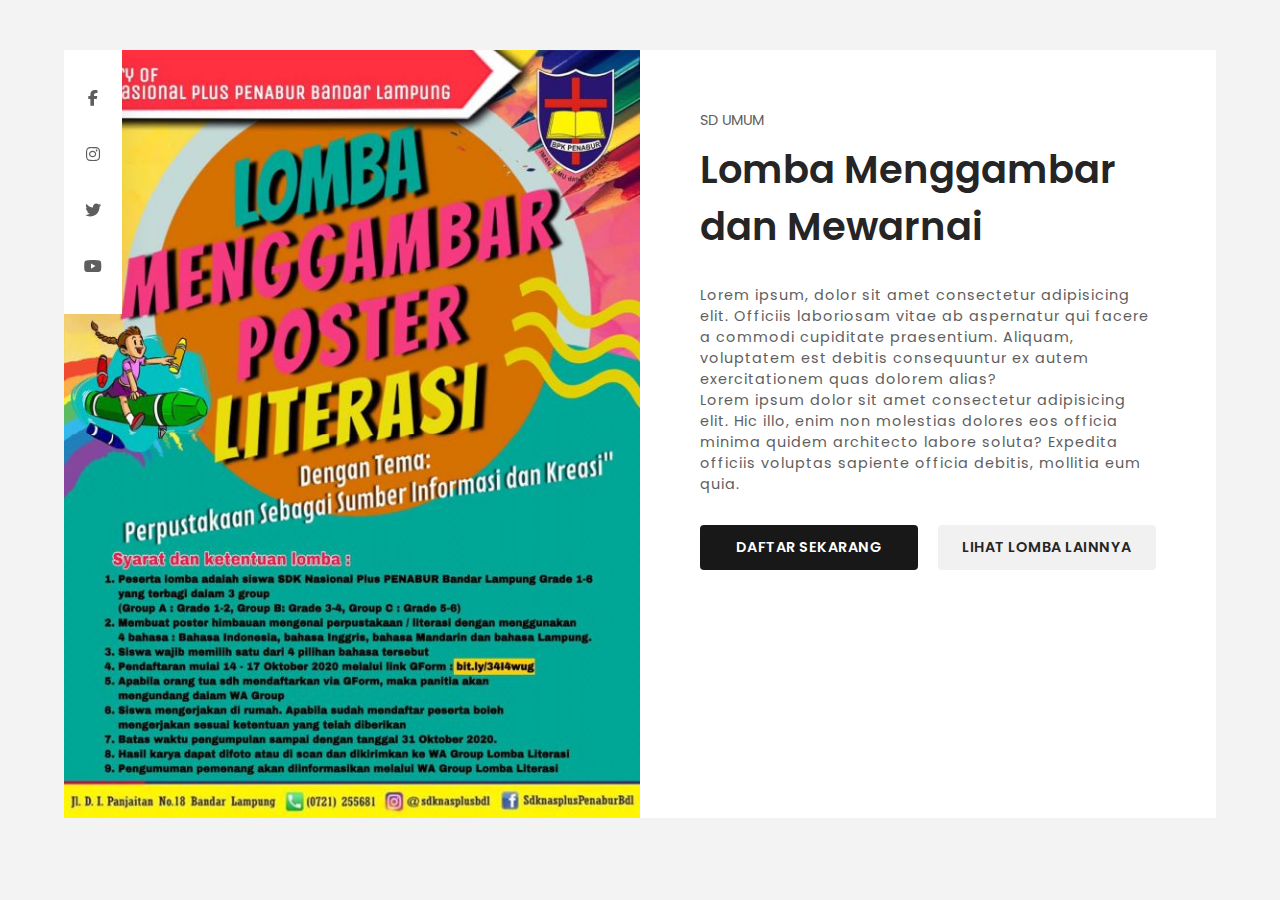
<file: assets/Pages/Detail.html>
<!--DOCTYPE html-->
<html lang="en">

<head>
    <meta charset="UTF-8">
    <meta http-equiv="X-UA-Compatible" content="IE=edge">
    <meta name="viewport" content="width=device-width, initial-scale=1.0">
    <!--==Title============================-->
    <title>Product Page HTML</title>
    <!--==CSS==============================-->
    <link rel="stylesheet" href="/assets/css/detail.css" />
    <!--==Poppins-font=====================-->
    <link rel="preconnect" href="https://fonts.googleapis.com">
    <link rel="preconnect" href="https://fonts.gstatic.com" crossorigin>
    <link
        href="https://fonts.googleapis.com/css2?family=DM+Serif+Display:ital@0;1&family=Poppins:ital,wght@0,100;0,200;0,300;0,400;0,500;0,600;0,700;0,800;0,900;1,100;1,200;1,300;1,400;1,500;1,600;1,700;1,800;1,900&display=swap"
        rel="stylesheet">
    <!--==Using-Font-Awesome-for-Icons=====-->
    <link rel="stylesheet" href="https://cdnjs.cloudflare.com/ajax/libs/font-awesome/6.2.0/css/all.min.css">

    <!-- Link Swiper's CSS -->
    <link rel="stylesheet" href="https://cdn.jsdelivr.net/npm/swiper/swiper-bundle.min.css" />


</head>

<body>

    <!--==Product-Page=================================-->
    <section id="product-page">
        <div class="product-details">
            <!--**Img*************************-->
            <div class="product-img">
                <div class="swiper-wrapper">
                    <div class="swiper-slide">
                        <img src="/assets/imgs/Detail/gambar.jpg" />
                    </div>
                </div>
                <!--social-->
                <div class="img-social-bar">
                    <a href="#"><i class="fa-brands fa-facebook-f"></i></a>
                    <a href="#"><i class="fa-brands fa-instagram"></i></a>
                    <a href="#"><i class="fa-brands fa-twitter"></i></a>
                    <a href="#"><i class="fa-brands fa-youtube"></i></a>
                </div>
            </div>
            <!--**Text************************-->
            <div class="product-text">
                <!--category-->
                <span class="product-category">SD UMUM</span>
                <h3>Lomba Menggambar dan Mewarnai</h3>
                <p>Lorem ipsum, dolor sit amet consectetur adipisicing elit. Officiis laboriosam vitae ab aspernatur qui
                    facere a commodi cupiditate praesentium. Aliquam, voluptatem est debitis consequuntur ex autem
                    exercitationem quas dolorem alias?
                    <br />
                    Lorem ipsum dolor sit amet consectetur adipisicing elit. Hic illo, enim non molestias dolores eos
                    officia minima quidem architecto labore soluta? Expedita officiis voluptas sapiente officia debitis,
                    mollitia eum quia.
                </p>
                <!--btn-->
                <div class="product-button">
                    <a href="#" class="add-bag-btn">DAFTAR SEKARANG</a>
                    <a href="/assets/Pages/Content.html" class="add-wishlist-btn">Lihat Lomba Lainnya</a>
                </div>
            </div>
        </div>
    </section>

    <!--==Jquery===========================-->
    <script src="https://code.jquery.com/jquery-3.6.1.js"
        integrity="sha256-3zlB5s2uwoUzrXK3BT7AX3FyvojsraNFxCc2vC/7pNI=" crossorigin="anonymous"></script>
</body>

</html>
</file>
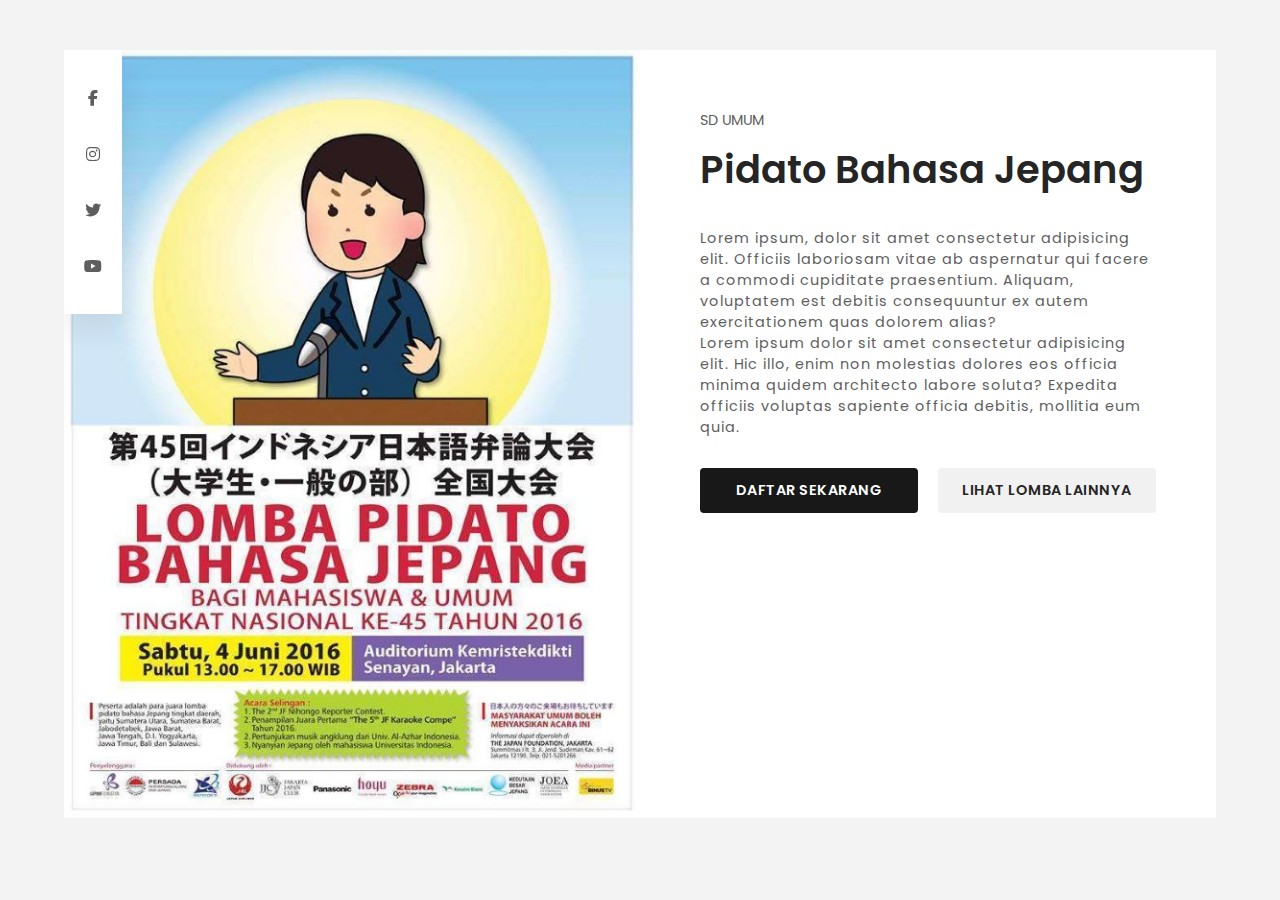
<file: assets/Pages/Detail2.html>
<!--DOCTYPE html-->
<html lang="en">

<head>
    <meta charset="UTF-8">
    <meta http-equiv="X-UA-Compatible" content="IE=edge">
    <meta name="viewport" content="width=device-width, initial-scale=1.0">
    <!--==Title============================-->
    <title>Product Page HTML</title>
    <!--==CSS==============================-->
    <link rel="stylesheet" href="/assets/css/detail.css" />
    <!--==Poppins-font=====================-->
    <link rel="preconnect" href="https://fonts.googleapis.com">
    <link rel="preconnect" href="https://fonts.gstatic.com" crossorigin>
    <link
        href="https://fonts.googleapis.com/css2?family=DM+Serif+Display:ital@0;1&family=Poppins:ital,wght@0,100;0,200;0,300;0,400;0,500;0,600;0,700;0,800;0,900;1,100;1,200;1,300;1,400;1,500;1,600;1,700;1,800;1,900&display=swap"
        rel="stylesheet">
    <!--==Using-Font-Awesome-for-Icons=====-->
    <link rel="stylesheet" href="https://cdnjs.cloudflare.com/ajax/libs/font-awesome/6.2.0/css/all.min.css">

    <!-- Link Swiper's CSS -->
    <link rel="stylesheet" href="https://cdn.jsdelivr.net/npm/swiper/swiper-bundle.min.css" />


</head>

<body>

    <!--==Product-Page=================================-->
    <section id="product-page">
        <div class="product-details">
            <!--**Img*************************-->
            <div class="product-img">
                <div class="swiper-wrapper">
                    <div class="swiper-slide">
                        <img src="/assets/imgs/Detail/pidato.jpg" />
                    </div>
                </div>
                <!--social-->
                <div class="img-social-bar">
                    <a href="#"><i class="fa-brands fa-facebook-f"></i></a>
                    <a href="#"><i class="fa-brands fa-instagram"></i></a>
                    <a href="#"><i class="fa-brands fa-twitter"></i></a>
                    <a href="#"><i class="fa-brands fa-youtube"></i></a>
                </div>
            </div>
            <!--**Text************************-->
            <div class="product-text">
                <!--category-->
                <span class="product-category">SD UMUM</span>
                <h3>Pidato Bahasa Jepang</h3>
                <p>Lorem ipsum, dolor sit amet consectetur adipisicing elit. Officiis laboriosam vitae ab aspernatur qui
                    facere a commodi cupiditate praesentium. Aliquam, voluptatem est debitis consequuntur ex autem
                    exercitationem quas dolorem alias?
                    <br />
                    Lorem ipsum dolor sit amet consectetur adipisicing elit. Hic illo, enim non molestias dolores eos
                    officia minima quidem architecto labore soluta? Expedita officiis voluptas sapiente officia debitis,
                    mollitia eum quia.
                </p>
                <!--btn-->
                <div class="product-button">
                    <a href="#" class="add-bag-btn">DAFTAR SEKARANG</a>
                    <a href="/assets/Pages/Content.html" class="add-wishlist-btn">Lihat Lomba Lainnya</a>
                </div>
            </div>
        </div>
    </section>

    <!--==Jquery===========================-->
    <script src="https://code.jquery.com/jquery-3.6.1.js"
        integrity="sha256-3zlB5s2uwoUzrXK3BT7AX3FyvojsraNFxCc2vC/7pNI=" crossorigin="anonymous"></script>
</body>

</html>
</file>
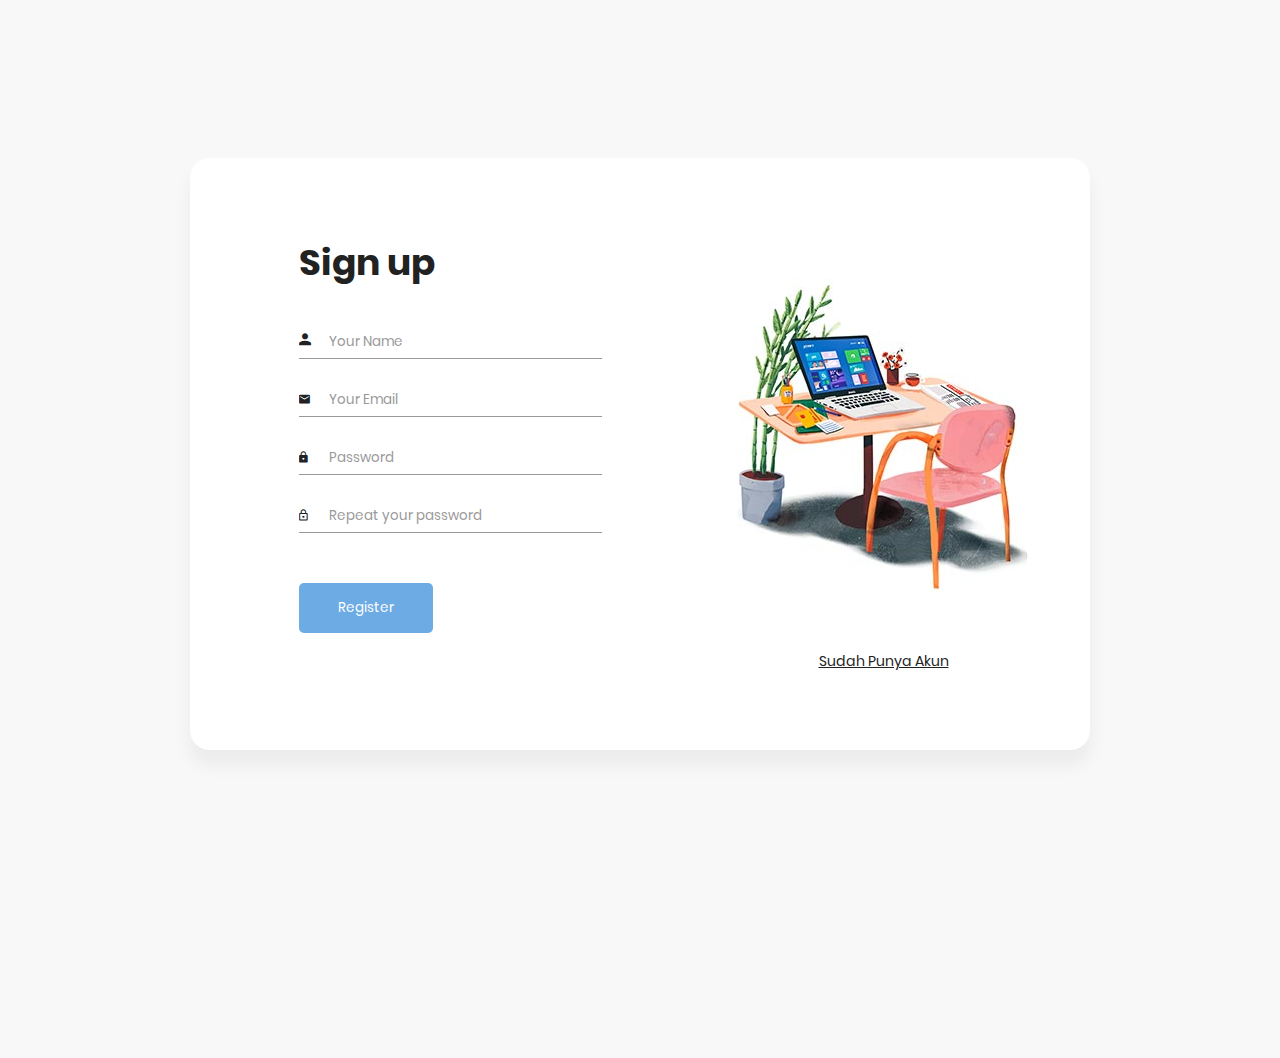
<file: assets/Pages/Regis.html>
<!DOCTYPE html>
<html lang="en">
<head>
    <meta charset="UTF-8">
    <meta name="viewport" content="width=device-width, initial-scale=1.0">
    <meta http-equiv="X-UA-Compatible" content="ie=edge">
    <!-- Font Icon -->
    <link rel="stylesheet" href="/assets/fonts/material-icon/css/material-design-iconic-font.min.css">
    <!-- Main css -->
    <link rel="stylesheet" href="/assets/css/style.css">
</head>
<body>

    <div class="main">

        <!-- Sign up form -->
        <section class="signup">
            <div class="container">
                <div class="signup-content">
                    <div class="signup-form">
                        <h2 class="form-title">Sign up</h2>
                        <form method="POST" class="register-form" id="register-form">
                            <div class="form-group">
                                <label for="name"><i class="zmdi zmdi-account material-icons-name"></i></label>
                                <input type="text" name="name" id="name" placeholder="Your Name"/>
                            </div>
                            <div class="form-group">
                                <label for="email"><i class="zmdi zmdi-email"></i></label>
                                <input type="email" name="email" id="email" placeholder="Your Email"/>
                            </div>
                            <div class="form-group">
                                <label for="pass"><i class="zmdi zmdi-lock"></i></label>
                                <input type="password" name="pass" id="pass" placeholder="Password"/>
                            </div>
                            <div class="form-group">
                                <label for="re-pass"><i class="zmdi zmdi-lock-outline"></i></label>
                                <input type="password" name="re_pass" id="re_pass" placeholder="Repeat your password"/>
                            </div>
                            <div class="form-group form-button">
                                <input type="submit" name="signup" id="signup" class="form-submit" value="Register"/>
                            </div>
                        </form>
                    </div>
                    <div class="signup-image">
                        <figure><img src="/assets/imgs/Login/signup-image.jpg" alt="sing up image"></figure>
                        <a href="/assets/Pages/login.html" class="signup-image-link">Sudah Punya Akun</a>
                    </div>
                </div>
            </div>
        </section>

    </div>

    <!-- JS -->
    <script src="/assets/vendors/jquery/jquery.min.js"></script>
    <script src="/assets/js/main.js"></script>
</body>
</html>
</file>
<file: assets/css/detail.css>
* {
    margin: 0px;
    padding: 0px;
    box-sizing: border-box;
    font-family: poppins;
}

ul {
    list-style: none;
}

a {
    text-decoration: none;
}

body {
    background-color: #f3f3f3;
}

/*==product-page===============================*/
.product-details {
    max-width: 1200px;
    width: 90%;
    display: grid;
    grid-template-columns: 1fr 1fr;
    margin: 50px auto;
}

.product-img {
    width: 100%;
    background-color: #e3e3e3;
    position: relative;
    overflow: hidden;
}

.img-social-bar {
    position: absolute;
    left: 0px;
    top: 0px;
    background-color: #ffffff;
    display: flex;
    flex-direction: column;
    justify-content: center;
    align-items: center;
    padding: 20px 10px;
    box-shadow: 2px 16px 30px rgba(0, 0, 0, 0.08);
    z-index: 101;
}

.img-social-bar a {
    color: #5e5e5e;
    margin: 20px 10px;
    transition: all ease 0.3s;
}

.img-social-bar a:hover {
    color: #181818;
}

.product-text {
    background-color: #ffffff;
    padding: 60px;
    position: relative;
}

.product-text .product-category {
    color: #5e5e5e;
    font-size: 0.9rem;
}

.product-text h3 {
    color: #252525;
    font-size: 2.4rem;
    font-weight: 600;
    margin: 10px 0px;
}


.product-text p {
    margin: 30px 0px;
    color: #5e5e5e;
    letter-spacing: 1px;
    font-size: 0.9rem;
}

.s-checkbox {
    display: none;
}

.product-button {
    display: grid;
    grid-template-columns: 1fr 1fr;
    margin: 30px 0px;
    margin-bottom: 20px;
    grid-gap: 20px;
}

.product-button a {
    width: 100%;
    height: 45px;
    display: flex;
    justify-content: center;
    align-items: center;
    text-transform: uppercase;
    font-weight: 600;
    letter-spacing: 0.5px;
    font-size: 0.9rem;
    border-radius: 4px;
}

.product-button .add-bag-btn {
    background-color: #181818;
    color: #ffffff;
}

.product-button .add-wishlist-btn {
    background-color: #f1f1f1;
    color: #252525;
}

.help-btn {
    position: absolute;
    right: 20px;
    bottom: 20px;
    color: #181818;
    font-size: 0.9rem;
    text-decoration: underline;
    text-transform: lowercase;
}

.mySwiper {
    height: 100%;
    width: 100%;
    max-width: 100%;
}

.swiper-slide img {
    width: 100%;
    height: 100%;
    object-fit: cover;
    object-position: center;
    display: flex !important;
}


.slider-btns {
    position: absolute;
    right: 0px;
    bottom: 0px;
    z-index: 101;
    display: flex;
    justify-content: center;
    align-items: center;
}

@media(max-width:1024px) {
    .product-text {
        padding: 30px;
    }
}

@media(max-width:820px) {
    .product-details {
        grid-template-columns: 1fr;
    }

    .mySwiper {
        max-height: 400px;
    }

    .product-button {
        margin-bottom: 40px;
    }
}

@media(max-width:450px) {
    .product-text h3 {
        font-size: 1.6rem;
    }

    .product-button {
        grid-template-columns: 1fr;
        grid-gap: 10px;
    }
}
</file>
<file: assets/css/style.css>
/* @extend display-flex; */
display-flex, .display-flex, .display-flex-center, .signup-content, .signin-content, .social-login, .socials {
  display: flex;
  display: -webkit-flex; }

/* @extend list-type-ulli; */
list-type-ulli, .socials {
  list-style-type: none;
  margin: 0;
  padding: 0; }

/* poppins-300 - latin */
@font-face {
  font-family: 'Poppins';
  font-style: normal;
  font-weight: 300;
  src: url("../fonts/poppins/poppins-v5-latin-300.eot");
  /* IE9 Compat Modes */
  src: local("Poppins Light"), local("Poppins-Light"), url("../fonts/poppins/poppins-v5-latin-300.eot?#iefix") format("embedded-opentype"), url("../fonts/poppins/poppins-v5-latin-300.woff2") format("woff2"), url("../fonts/poppins/poppins-v5-latin-300.woff") format("woff"), url("../fonts/poppins/poppins-v5-latin-300.ttf") format("truetype"), url("../fonts/poppins/poppins-v5-latin-300.svg#Poppins") format("svg");
  /* Legacy iOS */ }
/* poppins-300italic - latin */
@font-face {
  font-family: 'Poppins';
  font-style: italic;
  font-weight: 300;
  src: url("../fonts/poppins/poppins-v5-latin-300italic.eot");
  /* IE9 Compat Modes */
  src: local("Poppins Light Italic"), local("Poppins-LightItalic"), url("../fonts/poppins/poppins-v5-latin-300italic.eot?#iefix") format("embedded-opentype"), url("../fonts/poppins/poppins-v5-latin-300italic.woff2") format("woff2"), url("../fonts/poppins/poppins-v5-latin-300italic.woff") format("woff"), url("../fonts/poppins/poppins-v5-latin-300italic.ttf") format("truetype"), url("../fonts/poppins/poppins-v5-latin-300italic.svg#Poppins") format("svg");
  /* Legacy iOS */ }
/* poppins-regular - latin */
@font-face {
  font-family: 'Poppins';
  font-style: normal;
  font-weight: 400;
  src: url("../fonts/poppins/poppins-v5-latin-regular.eot");
  /* IE9 Compat Modes */
  src: local("Poppins Regular"), local("Poppins-Regular"), url("../fonts/poppins/poppins-v5-latin-regular.eot?#iefix") format("embedded-opentype"), url("../fonts/poppins/poppins-v5-latin-regular.woff2") format("woff2"), url("../fonts/poppins/poppins-v5-latin-regular.woff") format("woff"), url("../fonts/poppins/poppins-v5-latin-regular.ttf") format("truetype"), url("../fonts/poppins/poppins-v5-latin-regular.svg#Poppins") format("svg");
  /* Legacy iOS */ }
/* poppins-italic - latin */
@font-face {
  font-family: 'Poppins';
  font-style: italic;
  font-weight: 400;
  src: url("../fonts/poppins/poppins-v5-latin-italic.eot");
  /* IE9 Compat Modes */
  src: local("Poppins Italic"), local("Poppins-Italic"), url("../fonts/poppins/poppins-v5-latin-italic.eot?#iefix") format("embedded-opentype"), url("../fonts/poppins/poppins-v5-latin-italic.woff2") format("woff2"), url("../fonts/poppins/poppins-v5-latin-italic.woff") format("woff"), url("../fonts/poppins/poppins-v5-latin-italic.ttf") format("truetype"), url("../fonts/poppins/poppins-v5-latin-italic.svg#Poppins") format("svg");
  /* Legacy iOS */ }
/* poppins-500 - latin */
@font-face {
  font-family: 'Poppins';
  font-style: normal;
  font-weight: 500;
  src: url("../fonts/poppins/poppins-v5-latin-500.eot");
  /* IE9 Compat Modes */
  src: local("Poppins Medium"), local("Poppins-Medium"), url("../fonts/poppins/poppins-v5-latin-500.eot?#iefix") format("embedded-opentype"), url("../fonts/poppins/poppins-v5-latin-500.woff2") format("woff2"), url("../fonts/poppins/poppins-v5-latin-500.woff") format("woff"), url("../fonts/poppins/poppins-v5-latin-500.ttf") format("truetype"), url("../fonts/poppins/poppins-v5-latin-500.svg#Poppins") format("svg");
  /* Legacy iOS */ }
/* poppins-500italic - latin */
@font-face {
  font-family: 'Poppins';
  font-style: italic;
  font-weight: 500;
  src: url("../fonts/poppins/poppins-v5-latin-500italic.eot");
  /* IE9 Compat Modes */
  src: local("Poppins Medium Italic"), local("Poppins-MediumItalic"), url("../fonts/poppins/poppins-v5-latin-500italic.eot?#iefix") format("embedded-opentype"), url("../fonts/poppins/poppins-v5-latin-500italic.woff2") format("woff2"), url("../fonts/poppins/poppins-v5-latin-500italic.woff") format("woff"), url("../fonts/poppins/poppins-v5-latin-500italic.ttf") format("truetype"), url("../fonts/poppins/poppins-v5-latin-500italic.svg#Poppins") format("svg");
  /* Legacy iOS */ }
/* poppins-600 - latin */
@font-face {
  font-family: 'Poppins';
  font-style: normal;
  font-weight: 600;
  src: url("../fonts/poppins/poppins-v5-latin-600.eot");
  /* IE9 Compat Modes */
  src: local("Poppins SemiBold"), local("Poppins-SemiBold"), url("../fonts/poppins/poppins-v5-latin-600.eot?#iefix") format("embedded-opentype"), url("../fonts/poppins/poppins-v5-latin-600.woff2") format("woff2"), url("../fonts/poppins/poppins-v5-latin-600.woff") format("woff"), url("../fonts/poppins/poppins-v5-latin-600.ttf") format("truetype"), url("../fonts/poppins/poppins-v5-latin-600.svg#Poppins") format("svg");
  /* Legacy iOS */ }
/* poppins-700 - latin */
@font-face {
  font-family: 'Poppins';
  font-style: normal;
  font-weight: 700;
  src: url("../fonts/poppins/poppins-v5-latin-700.eot");
  /* IE9 Compat Modes */
  src: local("Poppins Bold"), local("Poppins-Bold"), url("../fonts/poppins/poppins-v5-latin-700.eot?#iefix") format("embedded-opentype"), url("../fonts/poppins/poppins-v5-latin-700.woff2") format("woff2"), url("../fonts/poppins/poppins-v5-latin-700.woff") format("woff"), url("../fonts/poppins/poppins-v5-latin-700.ttf") format("truetype"), url("../fonts/poppins/poppins-v5-latin-700.svg#Poppins") format("svg");
  /* Legacy iOS */ }
/* poppins-700italic - latin */
@font-face {
  font-family: 'Poppins';
  font-style: italic;
  font-weight: 700;
  src: url("../fonts/poppins/poppins-v5-latin-700italic.eot");
  /* IE9 Compat Modes */
  src: local("Poppins Bold Italic"), local("Poppins-BoldItalic"), url("../fonts/poppins/poppins-v5-latin-700italic.eot?#iefix") format("embedded-opentype"), url("../fonts/poppins/poppins-v5-latin-700italic.woff2") format("woff2"), url("../fonts/poppins/poppins-v5-latin-700italic.woff") format("woff"), url("../fonts/poppins/poppins-v5-latin-700italic.ttf") format("truetype"), url("../fonts/poppins/poppins-v5-latin-700italic.svg#Poppins") format("svg");
  /* Legacy iOS */ }
/* poppins-800 - latin */
@font-face {
  font-family: 'Poppins';
  font-style: normal;
  font-weight: 800;
  src: url("../fonts/poppins/poppins-v5-latin-800.eot");
  /* IE9 Compat Modes */
  src: local("Poppins ExtraBold"), local("Poppins-ExtraBold"), url("../fonts/poppins/poppins-v5-latin-800.eot?#iefix") format("embedded-opentype"), url("../fonts/poppins/poppins-v5-latin-800.woff2") format("woff2"), url("../fonts/poppins/poppins-v5-latin-800.woff") format("woff"), url("../fonts/poppins/poppins-v5-latin-800.ttf") format("truetype"), url("../fonts/poppins/poppins-v5-latin-800.svg#Poppins") format("svg");
  /* Legacy iOS */ }
/* poppins-800italic - latin */
@font-face {
  font-family: 'Poppins';
  font-style: italic;
  font-weight: 800;
  src: url("../fonts/poppins/poppins-v5-latin-800italic.eot");
  /* IE9 Compat Modes */
  src: local("Poppins ExtraBold Italic"), local("Poppins-ExtraBoldItalic"), url("../fonts/poppins/poppins-v5-latin-800italic.eot?#iefix") format("embedded-opentype"), url("../fonts/poppins/poppins-v5-latin-800italic.woff2") format("woff2"), url("../fonts/poppins/poppins-v5-latin-800italic.woff") format("woff"), url("../fonts/poppins/poppins-v5-latin-800italic.ttf") format("truetype"), url("../fonts/poppins/poppins-v5-latin-800italic.svg#Poppins") format("svg");
  /* Legacy iOS */ }
/* poppins-900 - latin */
@font-face {
  font-family: 'Poppins';
  font-style: normal;
  font-weight: 900;
  src: url("../fonts/poppins/poppins-v5-latin-900.eot");
  /* IE9 Compat Modes */
  src: local("Poppins Black"), local("Poppins-Black"), url("../fonts/poppins/poppins-v5-latin-900.eot?#iefix") format("embedded-opentype"), url("../fonts/poppins/poppins-v5-latin-900.woff2") format("woff2"), url("../fonts/poppins/poppins-v5-latin-900.woff") format("woff"), url("../fonts/poppins/poppins-v5-latin-900.ttf") format("truetype"), url("../fonts/poppins/poppins-v5-latin-900.svg#Poppins") format("svg");
  /* Legacy iOS */ }
a:focus, a:active {
  text-decoration: none;
  outline: none;
  transition: all 300ms ease 0s;
  -moz-transition: all 300ms ease 0s;
  -webkit-transition: all 300ms ease 0s;
  -o-transition: all 300ms ease 0s;
  -ms-transition: all 300ms ease 0s; }

input, select, textarea {
  outline: none;
  appearance: unset !important;
  -moz-appearance: unset !important;
  -webkit-appearance: unset !important;
  -o-appearance: unset !important;
  -ms-appearance: unset !important; }

input::-webkit-outer-spin-button, input::-webkit-inner-spin-button {
  appearance: none !important;
  -moz-appearance: none !important;
  -webkit-appearance: none !important;
  -o-appearance: none !important;
  -ms-appearance: none !important;
  margin: 0; }

input:focus, select:focus, textarea:focus {
  outline: none;
  box-shadow: none !important;
  -moz-box-shadow: none !important;
  -webkit-box-shadow: none !important;
  -o-box-shadow: none !important;
  -ms-box-shadow: none !important; }

input[type=checkbox] {
  appearance: checkbox !important;
  -moz-appearance: checkbox !important;
  -webkit-appearance: checkbox !important;
  -o-appearance: checkbox !important;
  -ms-appearance: checkbox !important; }

input[type=radio] {
  appearance: radio !important;
  -moz-appearance: radio !important;
  -webkit-appearance: radio !important;
  -o-appearance: radio !important;
  -ms-appearance: radio !important; }

img {
  max-width: 100%;
  height: auto; }

figure {
  margin: 0; }

p {
  margin-bottom: 0px;
  font-size: 15px;
  color: #777; }

h2 {
  line-height: 1.66;
  margin: 0;
  padding: 0;
  font-weight: bold;
  color: #222;
  font-family: Poppins;
  font-size: 36px; }

.main {
  background: #f8f8f8;
  padding: 150px 0; }

.clear {
  clear: both; }

body {
  font-size: 13px;
  line-height: 1.8;
  color: #222;
  background: #f8f8f8;
  font-weight: 400;
  font-family: Poppins; }

.container {
  width: 900px;
  background: #fff;
  margin: 0 auto;
  box-shadow: 0px 15px 16.83px 0.17px rgba(0, 0, 0, 0.05);
  -moz-box-shadow: 0px 15px 16.83px 0.17px rgba(0, 0, 0, 0.05);
  -webkit-box-shadow: 0px 15px 16.83px 0.17px rgba(0, 0, 0, 0.05);
  -o-box-shadow: 0px 15px 16.83px 0.17px rgba(0, 0, 0, 0.05);
  -ms-box-shadow: 0px 15px 16.83px 0.17px rgba(0, 0, 0, 0.05);
  border-radius: 20px;
  -moz-border-radius: 20px;
  -webkit-border-radius: 20px;
  -o-border-radius: 20px;
  -ms-border-radius: 20px; }

.display-flex {
  justify-content: space-between;
  -moz-justify-content: space-between;
  -webkit-justify-content: space-between;
  -o-justify-content: space-between;
  -ms-justify-content: space-between;
  align-items: center;
  -moz-align-items: center;
  -webkit-align-items: center;
  -o-align-items: center;
  -ms-align-items: center; }

.display-flex-center {
  justify-content: center;
  -moz-justify-content: center;
  -webkit-justify-content: center;
  -o-justify-content: center;
  -ms-justify-content: center;
  align-items: center;
  -moz-align-items: center;
  -webkit-align-items: center;
  -o-align-items: center;
  -ms-align-items: center; }

.position-center {
  position: absolute;
  top: 50%;
  left: 50%;
  transform: translate(-50%, -50%);
  -moz-transform: translate(-50%, -50%);
  -webkit-transform: translate(-50%, -50%);
  -o-transform: translate(-50%, -50%);
  -ms-transform: translate(-50%, -50%); }

.signup {
  margin-bottom: 150px; }

.signup-content {
  padding: 75px 0; }

.signup-form, .signup-image, .signin-form, .signin-image {
  width: 50%;
  overflow: hidden; }

.signup-image {
  margin: 0 55px; }

.form-title {
  margin-bottom: 33px; }

.signup-image {
  margin-top: 45px; }

figure {
  margin-bottom: 50px;
  text-align: center; }

.form-submit {
  display: inline-block;
  background: #6dabe4;
  color: #fff;
  border-bottom: none;
  width: auto;
  padding: 15px 39px;
  border-radius: 5px;
  -moz-border-radius: 5px;
  -webkit-border-radius: 5px;
  -o-border-radius: 5px;
  -ms-border-radius: 5px;
  margin-top: 25px;
  cursor: pointer; }
  .form-submit:hover {
    background: #4292dc; }

#signin {
  margin-top: 16px; }

.signup-image-link {
  font-size: 14px;
  color: #222;
  display: block;
  text-align: center; }

.term-service {
  font-size: 13px;
  color: #222; }

.signup-form {
  margin-left: 75px;
  margin-right: 75px;
  padding-left: 34px; }

.register-form {
  width: 100%; }

.form-group {
  position: relative;
  margin-bottom: 25px;
  overflow: hidden; }
  .form-group:last-child {
    margin-bottom: 0px; }

input {
  width: 100%;
  display: block;
  border: none;
  border-bottom: 1px solid #999;
  padding: 6px 30px;
  font-family: Poppins;
  box-sizing: border-box; }
  input::-webkit-input-placeholder {
    color: #999; }
  input::-moz-placeholder {
    color: #999; }
  input:-ms-input-placeholder {
    color: #999; }
  input:-moz-placeholder {
    color: #999; }
  input:focus {
    border-bottom: 1px solid #222; }
    input:focus::-webkit-input-placeholder {
      color: #222; }
    input:focus::-moz-placeholder {
      color: #222; }
    input:focus:-ms-input-placeholder {
      color: #222; }
    input:focus:-moz-placeholder {
      color: #222; }

input[type=checkbox]:not(old) {
  width: 2em;
  margin: 0;
  padding: 0;
  font-size: 1em;
  display: none; }

input[type=checkbox]:not(old) + label {
  display: inline-block;
  line-height: 1.5em;
  margin-top: 6px; }

input[type=checkbox]:not(old) + label > span {
  display: inline-block;
  width: 13px;
  height: 13px;
  margin-right: 15px;
  margin-bottom: 3px;
  border: 1px solid #999;
  border-radius: 2px;
  -moz-border-radius: 2px;
  -webkit-border-radius: 2px;
  -o-border-radius: 2px;
  -ms-border-radius: 2px;
  background: white;
  background-image: -moz-linear-gradient(white, white);
  background-image: -ms-linear-gradient(white, white);
  background-image: -o-linear-gradient(white, white);
  background-image: -webkit-linear-gradient(white, white);
  background-image: linear-gradient(white, white);
  vertical-align: bottom; }

input[type=checkbox]:not(old):checked + label > span {
  background-image: -moz-linear-gradient(white, white);
  background-image: -ms-linear-gradient(white, white);
  background-image: -o-linear-gradient(white, white);
  background-image: -webkit-linear-gradient(white, white);
  background-image: linear-gradient(white, white); }

input[type=checkbox]:not(old):checked + label > span:before {
  content: '\f26b';
  display: block;
  color: #222;
  font-size: 11px;
  line-height: 1.2;
  text-align: center;
  font-family: 'Material-Design-Iconic-Font';
  font-weight: bold; }

.agree-term {
  display: inline-block;
  width: auto; }

label {
  position: absolute;
  left: 0;
  top: 50%;
  transform: translateY(-50%);
  -moz-transform: translateY(-50%);
  -webkit-transform: translateY(-50%);
  -o-transform: translateY(-50%);
  -ms-transform: translateY(-50%);
  color: #222; }

.label-has-error {
  top: 22%; }

label.error {
  position: relative;
  background: url("../images/unchecked.gif") no-repeat;
  background-position-y: 3px;
  padding-left: 20px;
  display: block;
  margin-top: 20px; }

label.valid {
  display: block;
  position: absolute;
  right: 0;
  left: auto;
  margin-top: -6px;
  width: 20px;
  height: 20px;
  background: transparent; }
  label.valid:after {
    font-family: 'Material-Design-Iconic-Font';
    content: '\f269';
    width: 100%;
    height: 100%;
    position: absolute;
    /* right: 0; */
    font-size: 16px;
    color: green; }

.label-agree-term {
  position: relative;
  top: 0%;
  transform: translateY(0);
  -moz-transform: translateY(0);
  -webkit-transform: translateY(0);
  -o-transform: translateY(0);
  -ms-transform: translateY(0); }

.material-icons-name {
  font-size: 18px; }

.signin-content {
  padding-top: 67px;
  padding-bottom: 87px; }

.social-login {
  align-items: center;
  -moz-align-items: center;
  -webkit-align-items: center;
  -o-align-items: center;
  -ms-align-items: center;
  margin-top: 80px; }

.social-label {
  display: inline-block;
  margin-right: 15px; }

.socials li {
  padding: 5px; }
  .socials li:last-child {
    margin-right: 0px; }
  .socials li a {
    text-decoration: none; }
    .socials li a i {
      width: 30px;
      height: 30px;
      color: #fff;
      font-size: 14px;
      border-radius: 5px;
      -moz-border-radius: 5px;
      -webkit-border-radius: 5px;
      -o-border-radius: 5px;
      -ms-border-radius: 5px;
      transform: translateZ(0);
      -moz-transform: translateZ(0);
      -webkit-transform: translateZ(0);
      -o-transform: translateZ(0);
      -ms-transform: translateZ(0);
      -webkit-transition-duration: 0.3s;
      transition-duration: 0.3s;
      -webkit-transition-property: transform;
      transition-property: transform;
      -webkit-transition-timing-function: ease-out;
      transition-timing-function: ease-out; }
  .socials li:hover a i {
    -webkit-transform: scale(1.3) translateZ(0);
    transform: scale(1.3) translateZ(0); }

.zmdi-facebook {
  background: #3b5998; }

.zmdi-twitter {
  background: #1da0f2; }

.zmdi-google {
  background: #e72734; }

.signin-form {
  margin-right: 90px;
  margin-left: 80px; }

.signin-image {
  margin-left: 110px;
  margin-right: 20px;
  margin-top: 10px; }

@media screen and (max-width: 1200px) {
  .container {
    width: calc( 100% - 30px);
    max-width: 100%; } }
@media screen and (min-width: 1024px) {
  .container {
    max-width: 1200px; } }
@media screen and (max-width: 768px) {
  .signup-content, .signin-content {
    flex-direction: column;
    -moz-flex-direction: column;
    -webkit-flex-direction: column;
    -o-flex-direction: column;
    -ms-flex-direction: column;
    justify-content: center;
    -moz-justify-content: center;
    -webkit-justify-content: center;
    -o-justify-content: center;
    -ms-justify-content: center; }

  .signup-form {
    margin-left: 0px;
    margin-right: 0px;
    padding-left: 0px;
    /* box-sizing: border-box; */
    padding: 0 30px; }

  .signin-image {
    margin-left: 0px;
    margin-right: 0px;
    margin-top: 50px;
    order: 2;
    -moz-order: 2;
    -webkit-order: 2;
    -o-order: 2;
    -ms-order: 2; }

  .signup-form, .signup-image, .signin-form, .signin-image {
    width: auto; }

  .social-login {
    justify-content: center;
    -moz-justify-content: center;
    -webkit-justify-content: center;
    -o-justify-content: center;
    -ms-justify-content: center; }

  .form-button {
    text-align: center; }

  .signin-form {
    order: 1;
    -moz-order: 1;
    -webkit-order: 1;
    -o-order: 1;
    -ms-order: 1;
    margin-right: 0px;
    margin-left: 0px;
    padding: 0 30px; }

  .form-title {
    text-align: center; } }
@media screen and (max-width: 400px) {
  .social-login {
    flex-direction: column;
    -moz-flex-direction: column;
    -webkit-flex-direction: column;
    -o-flex-direction: column;
    -ms-flex-direction: column; }

  .social-label {
    margin-right: 0px;
    margin-bottom: 10px; } }

/*# sourceMappingURL=style.css.map */
</file>
<file: assets/fonts/material-icon/css/material-design-iconic-font.min.css>
@font-face{font-family:Material-Design-Iconic-Font;src:url(../fonts/Material-Design-Iconic-Font.woff2?v=2.2.0) format('woff2'),url(../fonts/Material-Design-Iconic-Font.woff?v=2.2.0) format('woff'),url(../fonts/Material-Design-Iconic-Font.ttf?v=2.2.0) format('truetype')}.zmdi{display:inline-block;font:normal normal normal 14px/1 'Material-Design-Iconic-Font';font-size:inherit;text-rendering:auto;-webkit-font-smoothing:antialiased;-moz-osx-font-smoothing:grayscale}.zmdi-hc-lg{font-size:1.33333333em;line-height:.75em;vertical-align:-15%}.zmdi-hc-2x{font-size:2em}.zmdi-hc-3x{font-size:3em}.zmdi-hc-4x{font-size:4em}.zmdi-hc-5x{font-size:5em}.zmdi-hc-fw{width:1.28571429em;text-align:center}.zmdi-hc-ul{padding-left:0;margin-left:2.14285714em;list-style-type:none}.zmdi-hc-ul>li{position:relative}.zmdi-hc-li{position:absolute;left:-2.14285714em;width:2.14285714em;top:.14285714em;text-align:center}.zmdi-hc-li.zmdi-hc-lg{left:-1.85714286em}.zmdi-hc-border{padding:.1em .25em;border:solid .1em #9e9e9e;border-radius:2px}.zmdi-hc-border-circle{padding:.1em .25em;border:solid .1em #9e9e9e;border-radius:50%}.zmdi.pull-left{float:left;margin-right:.15em}.zmdi.pull-right{float:right;margin-left:.15em}.zmdi-hc-spin{-webkit-animation:zmdi-spin 1.5s infinite linear;animation:zmdi-spin 1.5s infinite linear}.zmdi-hc-spin-reverse{-webkit-animation:zmdi-spin-reverse 1.5s infinite linear;animation:zmdi-spin-reverse 1.5s infinite linear}@-webkit-keyframes zmdi-spin{0%{-webkit-transform:rotate(0deg);transform:rotate(0deg)}100%{-webkit-transform:rotate(359deg);transform:rotate(359deg)}}@keyframes zmdi-spin{0%{-webkit-transform:rotate(0deg);transform:rotate(0deg)}100%{-webkit-transform:rotate(359deg);transform:rotate(359deg)}}@-webkit-keyframes zmdi-spin-reverse{0%{-webkit-transform:rotate(0deg);transform:rotate(0deg)}100%{-webkit-transform:rotate(-359deg);transform:rotate(-359deg)}}@keyframes zmdi-spin-reverse{0%{-webkit-transform:rotate(0deg);transform:rotate(0deg)}100%{-webkit-transform:rotate(-359deg);transform:rotate(-359deg)}}.zmdi-hc-rotate-90{-webkit-transform:rotate(90deg);-ms-transform:rotate(90deg);transform:rotate(90deg)}.zmdi-hc-rotate-180{-webkit-transform:rotate(180deg);-ms-transform:rotate(180deg);transform:rotate(180deg)}.zmdi-hc-rotate-270{-webkit-transform:rotate(270deg);-ms-transform:rotate(270deg);transform:rotate(270deg)}.zmdi-hc-flip-horizontal{-webkit-transform:scale(-1,1);-ms-transform:scale(-1,1);transform:scale(-1,1)}.zmdi-hc-flip-vertical{-webkit-transform:scale(1,-1);-ms-transform:scale(1,-1);transform:scale(1,-1)}.zmdi-hc-stack{position:relative;display:inline-block;width:2em;height:2em;line-height:2em;vertical-align:middle}.zmdi-hc-stack-1x,.zmdi-hc-stack-2x{position:absolute;left:0;width:100%;text-align:center}.zmdi-hc-stack-1x{line-height:inherit}.zmdi-hc-stack-2x{font-size:2em}.zmdi-hc-inverse{color:#fff}.zmdi-3d-rotation:before{content:'\f101'}.zmdi-airplane-off:before{content:'\f102'}.zmdi-airplane:before{content:'\f103'}.zmdi-album:before{content:'\f104'}.zmdi-archive:before{content:'\f105'}.zmdi-assignment-account:before{content:'\f106'}.zmdi-assignment-alert:before{content:'\f107'}.zmdi-assignment-check:before{content:'\f108'}.zmdi-assignment-o:before{content:'\f109'}.zmdi-assignment-return:before{content:'\f10a'}.zmdi-assignment-returned:before{content:'\f10b'}.zmdi-assignment:before{content:'\f10c'}.zmdi-attachment-alt:before{content:'\f10d'}.zmdi-attachment:before{content:'\f10e'}.zmdi-audio:before{content:'\f10f'}.zmdi-badge-check:before{content:'\f110'}.zmdi-balance-wallet:before{content:'\f111'}.zmdi-balance:before{content:'\f112'}.zmdi-battery-alert:before{content:'\f113'}.zmdi-battery-flash:before{content:'\f114'}.zmdi-battery-unknown:before{content:'\f115'}.zmdi-battery:before{content:'\f116'}.zmdi-bike:before{content:'\f117'}.zmdi-block-alt:before{content:'\f118'}.zmdi-block:before{content:'\f119'}.zmdi-boat:before{content:'\f11a'}.zmdi-book-image:before{content:'\f11b'}.zmdi-book:before{content:'\f11c'}.zmdi-bookmark-outline:before{content:'\f11d'}.zmdi-bookmark:before{content:'\f11e'}.zmdi-brush:before{content:'\f11f'}.zmdi-bug:before{content:'\f120'}.zmdi-bus:before{content:'\f121'}.zmdi-cake:before{content:'\f122'}.zmdi-car-taxi:before{content:'\f123'}.zmdi-car-wash:before{content:'\f124'}.zmdi-car:before{content:'\f125'}.zmdi-card-giftcard:before{content:'\f126'}.zmdi-card-membership:before{content:'\f127'}.zmdi-card-travel:before{content:'\f128'}.zmdi-card:before{content:'\f129'}.zmdi-case-check:before{content:'\f12a'}.zmdi-case-download:before{content:'\f12b'}.zmdi-case-play:before{content:'\f12c'}.zmdi-case:before{content:'\f12d'}.zmdi-cast-connected:before{content:'\f12e'}.zmdi-cast:before{content:'\f12f'}.zmdi-chart-donut:before{content:'\f130'}.zmdi-chart:before{content:'\f131'}.zmdi-city-alt:before{content:'\f132'}.zmdi-city:before{content:'\f133'}.zmdi-close-circle-o:before{content:'\f134'}.zmdi-close-circle:before{content:'\f135'}.zmdi-close:before{content:'\f136'}.zmdi-cocktail:before{content:'\f137'}.zmdi-code-setting:before{content:'\f138'}.zmdi-code-smartphone:before{content:'\f139'}.zmdi-code:before{content:'\f13a'}.zmdi-coffee:before{content:'\f13b'}.zmdi-collection-bookmark:before{content:'\f13c'}.zmdi-collection-case-play:before{content:'\f13d'}.zmdi-collection-folder-image:before{content:'\f13e'}.zmdi-collection-image-o:before{content:'\f13f'}.zmdi-collection-image:before{content:'\f140'}.zmdi-collection-item-1:before{content:'\f141'}.zmdi-collection-item-2:before{content:'\f142'}.zmdi-collection-item-3:before{content:'\f143'}.zmdi-collection-item-4:before{content:'\f144'}.zmdi-collection-item-5:before{content:'\f145'}.zmdi-collection-item-6:before{content:'\f146'}.zmdi-collection-item-7:before{content:'\f147'}.zmdi-collection-item-8:before{content:'\f148'}.zmdi-collection-item-9-plus:before{content:'\f149'}.zmdi-collection-item-9:before{content:'\f14a'}.zmdi-collection-item:before{content:'\f14b'}.zmdi-collection-music:before{content:'\f14c'}.zmdi-collection-pdf:before{content:'\f14d'}.zmdi-collection-plus:before{content:'\f14e'}.zmdi-collection-speaker:before{content:'\f14f'}.zmdi-collection-text:before{content:'\f150'}.zmdi-collection-video:before{content:'\f151'}.zmdi-compass:before{content:'\f152'}.zmdi-cutlery:before{content:'\f153'}.zmdi-delete:before{content:'\f154'}.zmdi-dialpad:before{content:'\f155'}.zmdi-dns:before{content:'\f156'}.zmdi-drink:before{content:'\f157'}.zmdi-edit:before{content:'\f158'}.zmdi-email-open:before{content:'\f159'}.zmdi-email:before{content:'\f15a'}.zmdi-eye-off:before{content:'\f15b'}.zmdi-eye:before{content:'\f15c'}.zmdi-eyedropper:before{content:'\f15d'}.zmdi-favorite-outline:before{content:'\f15e'}.zmdi-favorite:before{content:'\f15f'}.zmdi-filter-list:before{content:'\f160'}.zmdi-fire:before{content:'\f161'}.zmdi-flag:before{content:'\f162'}.zmdi-flare:before{content:'\f163'}.zmdi-flash-auto:before{content:'\f164'}.zmdi-flash-off:before{content:'\f165'}.zmdi-flash:before{content:'\f166'}.zmdi-flip:before{content:'\f167'}.zmdi-flower-alt:before{content:'\f168'}.zmdi-flower:before{content:'\f169'}.zmdi-font:before{content:'\f16a'}.zmdi-fullscreen-alt:before{content:'\f16b'}.zmdi-fullscreen-exit:before{content:'\f16c'}.zmdi-fullscreen:before{content:'\f16d'}.zmdi-functions:before{content:'\f16e'}.zmdi-gas-station:before{content:'\f16f'}.zmdi-gesture:before{content:'\f170'}.zmdi-globe-alt:before{content:'\f171'}.zmdi-globe-lock:before{content:'\f172'}.zmdi-globe:before{content:'\f173'}.zmdi-graduation-cap:before{content:'\f174'}.zmdi-home:before{content:'\f175'}.zmdi-hospital-alt:before{content:'\f176'}.zmdi-hospital:before{content:'\f177'}.zmdi-hotel:before{content:'\f178'}.zmdi-hourglass-alt:before{content:'\f179'}.zmdi-hourglass-outline:before{content:'\f17a'}.zmdi-hourglass:before{content:'\f17b'}.zmdi-http:before{content:'\f17c'}.zmdi-image-alt:before{content:'\f17d'}.zmdi-image-o:before{content:'\f17e'}.zmdi-image:before{content:'\f17f'}.zmdi-inbox:before{content:'\f180'}.zmdi-invert-colors-off:before{content:'\f181'}.zmdi-invert-colors:before{content:'\f182'}.zmdi-key:before{content:'\f183'}.zmdi-label-alt-outline:before{content:'\f184'}.zmdi-label-alt:before{content:'\f185'}.zmdi-label-heart:before{content:'\f186'}.zmdi-label:before{content:'\f187'}.zmdi-labels:before{content:'\f188'}.zmdi-lamp:before{content:'\f189'}.zmdi-landscape:before{content:'\f18a'}.zmdi-layers-off:before{content:'\f18b'}.zmdi-layers:before{content:'\f18c'}.zmdi-library:before{content:'\f18d'}.zmdi-link:before{content:'\f18e'}.zmdi-lock-open:before{content:'\f18f'}.zmdi-lock-outline:before{content:'\f190'}.zmdi-lock:before{content:'\f191'}.zmdi-mail-reply-all:before{content:'\f192'}.zmdi-mail-reply:before{content:'\f193'}.zmdi-mail-send:before{content:'\f194'}.zmdi-mall:before{content:'\f195'}.zmdi-map:before{content:'\f196'}.zmdi-menu:before{content:'\f197'}.zmdi-money-box:before{content:'\f198'}.zmdi-money-off:before{content:'\f199'}.zmdi-money:before{content:'\f19a'}.zmdi-more-vert:before{content:'\f19b'}.zmdi-more:before{content:'\f19c'}.zmdi-movie-alt:before{content:'\f19d'}.zmdi-movie:before{content:'\f19e'}.zmdi-nature-people:before{content:'\f19f'}.zmdi-nature:before{content:'\f1a0'}.zmdi-navigation:before{content:'\f1a1'}.zmdi-open-in-browser:before{content:'\f1a2'}.zmdi-open-in-new:before{content:'\f1a3'}.zmdi-palette:before{content:'\f1a4'}.zmdi-parking:before{content:'\f1a5'}.zmdi-pin-account:before{content:'\f1a6'}.zmdi-pin-assistant:before{content:'\f1a7'}.zmdi-pin-drop:before{content:'\f1a8'}.zmdi-pin-help:before{content:'\f1a9'}.zmdi-pin-off:before{content:'\f1aa'}.zmdi-pin:before{content:'\f1ab'}.zmdi-pizza:before{content:'\f1ac'}.zmdi-plaster:before{content:'\f1ad'}.zmdi-power-setting:before{content:'\f1ae'}.zmdi-power:before{content:'\f1af'}.zmdi-print:before{content:'\f1b0'}.zmdi-puzzle-piece:before{content:'\f1b1'}.zmdi-quote:before{content:'\f1b2'}.zmdi-railway:before{content:'\f1b3'}.zmdi-receipt:before{content:'\f1b4'}.zmdi-refresh-alt:before{content:'\f1b5'}.zmdi-refresh-sync-alert:before{content:'\f1b6'}.zmdi-refresh-sync-off:before{content:'\f1b7'}.zmdi-refresh-sync:before{content:'\f1b8'}.zmdi-refresh:before{content:'\f1b9'}.zmdi-roller:before{content:'\f1ba'}.zmdi-ruler:before{content:'\f1bb'}.zmdi-scissors:before{content:'\f1bc'}.zmdi-screen-rotation-lock:before{content:'\f1bd'}.zmdi-screen-rotation:before{content:'\f1be'}.zmdi-search-for:before{content:'\f1bf'}.zmdi-search-in-file:before{content:'\f1c0'}.zmdi-search-in-page:before{content:'\f1c1'}.zmdi-search-replace:before{content:'\f1c2'}.zmdi-search:before{content:'\f1c3'}.zmdi-seat:before{content:'\f1c4'}.zmdi-settings-square:before{content:'\f1c5'}.zmdi-settings:before{content:'\f1c6'}.zmdi-shield-check:before{content:'\f1c7'}.zmdi-shield-security:before{content:'\f1c8'}.zmdi-shopping-basket:before{content:'\f1c9'}.zmdi-shopping-cart-plus:before{content:'\f1ca'}.zmdi-shopping-cart:before{content:'\f1cb'}.zmdi-sign-in:before{content:'\f1cc'}.zmdi-sort-amount-asc:before{content:'\f1cd'}.zmdi-sort-amount-desc:before{content:'\f1ce'}.zmdi-sort-asc:before{content:'\f1cf'}.zmdi-sort-desc:before{content:'\f1d0'}.zmdi-spellcheck:before{content:'\f1d1'}.zmdi-storage:before{content:'\f1d2'}.zmdi-store-24:before{content:'\f1d3'}.zmdi-store:before{content:'\f1d4'}.zmdi-subway:before{content:'\f1d5'}.zmdi-sun:before{content:'\f1d6'}.zmdi-tab-unselected:before{content:'\f1d7'}.zmdi-tab:before{content:'\f1d8'}.zmdi-tag-close:before{content:'\f1d9'}.zmdi-tag-more:before{content:'\f1da'}.zmdi-tag:before{content:'\f1db'}.zmdi-thumb-down:before{content:'\f1dc'}.zmdi-thumb-up-down:before{content:'\f1dd'}.zmdi-thumb-up:before{content:'\f1de'}.zmdi-ticket-star:before{content:'\f1df'}.zmdi-toll:before{content:'\f1e0'}.zmdi-toys:before{content:'\f1e1'}.zmdi-traffic:before{content:'\f1e2'}.zmdi-translate:before{content:'\f1e3'}.zmdi-triangle-down:before{content:'\f1e4'}.zmdi-triangle-up:before{content:'\f1e5'}.zmdi-truck:before{content:'\f1e6'}.zmdi-turning-sign:before{content:'\f1e7'}.zmdi-wallpaper:before{content:'\f1e8'}.zmdi-washing-machine:before{content:'\f1e9'}.zmdi-window-maximize:before{content:'\f1ea'}.zmdi-window-minimize:before{content:'\f1eb'}.zmdi-window-restore:before{content:'\f1ec'}.zmdi-wrench:before{content:'\f1ed'}.zmdi-zoom-in:before{content:'\f1ee'}.zmdi-zoom-out:before{content:'\f1ef'}.zmdi-alert-circle-o:before{content:'\f1f0'}.zmdi-alert-circle:before{content:'\f1f1'}.zmdi-alert-octagon:before{content:'\f1f2'}.zmdi-alert-polygon:before{content:'\f1f3'}.zmdi-alert-triangle:before{content:'\f1f4'}.zmdi-help-outline:before{content:'\f1f5'}.zmdi-help:before{content:'\f1f6'}.zmdi-info-outline:before{content:'\f1f7'}.zmdi-info:before{content:'\f1f8'}.zmdi-notifications-active:before{content:'\f1f9'}.zmdi-notifications-add:before{content:'\f1fa'}.zmdi-notifications-none:before{content:'\f1fb'}.zmdi-notifications-off:before{content:'\f1fc'}.zmdi-notifications-paused:before{content:'\f1fd'}.zmdi-notifications:before{content:'\f1fe'}.zmdi-account-add:before{content:'\f1ff'}.zmdi-account-box-mail:before{content:'\f200'}.zmdi-account-box-o:before{content:'\f201'}.zmdi-account-box-phone:before{content:'\f202'}.zmdi-account-box:before{content:'\f203'}.zmdi-account-calendar:before{content:'\f204'}.zmdi-account-circle:before{content:'\f205'}.zmdi-account-o:before{content:'\f206'}.zmdi-account:before{content:'\f207'}.zmdi-accounts-add:before{content:'\f208'}.zmdi-accounts-alt:before{content:'\f209'}.zmdi-accounts-list-alt:before{content:'\f20a'}.zmdi-accounts-list:before{content:'\f20b'}.zmdi-accounts-outline:before{content:'\f20c'}.zmdi-accounts:before{content:'\f20d'}.zmdi-face:before{content:'\f20e'}.zmdi-female:before{content:'\f20f'}.zmdi-male-alt:before{content:'\f210'}.zmdi-male-female:before{content:'\f211'}.zmdi-male:before{content:'\f212'}.zmdi-mood-bad:before{content:'\f213'}.zmdi-mood:before{content:'\f214'}.zmdi-run:before{content:'\f215'}.zmdi-walk:before{content:'\f216'}.zmdi-cloud-box:before{content:'\f217'}.zmdi-cloud-circle:before{content:'\f218'}.zmdi-cloud-done:before{content:'\f219'}.zmdi-cloud-download:before{content:'\f21a'}.zmdi-cloud-off:before{content:'\f21b'}.zmdi-cloud-outline-alt:before{content:'\f21c'}.zmdi-cloud-outline:before{content:'\f21d'}.zmdi-cloud-upload:before{content:'\f21e'}.zmdi-cloud:before{content:'\f21f'}.zmdi-download:before{content:'\f220'}.zmdi-file-plus:before{content:'\f221'}.zmdi-file-text:before{content:'\f222'}.zmdi-file:before{content:'\f223'}.zmdi-folder-outline:before{content:'\f224'}.zmdi-folder-person:before{content:'\f225'}.zmdi-folder-star-alt:before{content:'\f226'}.zmdi-folder-star:before{content:'\f227'}.zmdi-folder:before{content:'\f228'}.zmdi-gif:before{content:'\f229'}.zmdi-upload:before{content:'\f22a'}.zmdi-border-all:before{content:'\f22b'}.zmdi-border-bottom:before{content:'\f22c'}.zmdi-border-clear:before{content:'\f22d'}.zmdi-border-color:before{content:'\f22e'}.zmdi-border-horizontal:before{content:'\f22f'}.zmdi-border-inner:before{content:'\f230'}.zmdi-border-left:before{content:'\f231'}.zmdi-border-outer:before{content:'\f232'}.zmdi-border-right:before{content:'\f233'}.zmdi-border-style:before{content:'\f234'}.zmdi-border-top:before{content:'\f235'}.zmdi-border-vertical:before{content:'\f236'}.zmdi-copy:before{content:'\f237'}.zmdi-crop:before{content:'\f238'}.zmdi-format-align-center:before{content:'\f239'}.zmdi-format-align-justify:before{content:'\f23a'}.zmdi-format-align-left:before{content:'\f23b'}.zmdi-format-align-right:before{content:'\f23c'}.zmdi-format-bold:before{content:'\f23d'}.zmdi-format-clear-all:before{content:'\f23e'}.zmdi-format-clear:before{content:'\f23f'}.zmdi-format-color-fill:before{content:'\f240'}.zmdi-format-color-reset:before{content:'\f241'}.zmdi-format-color-text:before{content:'\f242'}.zmdi-format-indent-decrease:before{content:'\f243'}.zmdi-format-indent-increase:before{content:'\f244'}.zmdi-format-italic:before{content:'\f245'}.zmdi-format-line-spacing:before{content:'\f246'}.zmdi-format-list-bulleted:before{content:'\f247'}.zmdi-format-list-numbered:before{content:'\f248'}.zmdi-format-ltr:before{content:'\f249'}.zmdi-format-rtl:before{content:'\f24a'}.zmdi-format-size:before{content:'\f24b'}.zmdi-format-strikethrough-s:before{content:'\f24c'}.zmdi-format-strikethrough:before{content:'\f24d'}.zmdi-format-subject:before{content:'\f24e'}.zmdi-format-underlined:before{content:'\f24f'}.zmdi-format-valign-bottom:before{content:'\f250'}.zmdi-format-valign-center:before{content:'\f251'}.zmdi-format-valign-top:before{content:'\f252'}.zmdi-redo:before{content:'\f253'}.zmdi-select-all:before{content:'\f254'}.zmdi-space-bar:before{content:'\f255'}.zmdi-text-format:before{content:'\f256'}.zmdi-transform:before{content:'\f257'}.zmdi-undo:before{content:'\f258'}.zmdi-wrap-text:before{content:'\f259'}.zmdi-comment-alert:before{content:'\f25a'}.zmdi-comment-alt-text:before{content:'\f25b'}.zmdi-comment-alt:before{content:'\f25c'}.zmdi-comment-edit:before{content:'\f25d'}.zmdi-comment-image:before{content:'\f25e'}.zmdi-comment-list:before{content:'\f25f'}.zmdi-comment-more:before{content:'\f260'}.zmdi-comment-outline:before{content:'\f261'}.zmdi-comment-text-alt:before{content:'\f262'}.zmdi-comment-text:before{content:'\f263'}.zmdi-comment-video:before{content:'\f264'}.zmdi-comment:before{content:'\f265'}.zmdi-comments:before{content:'\f266'}.zmdi-check-all:before{content:'\f267'}.zmdi-check-circle-u:before{content:'\f268'}.zmdi-check-circle:before{content:'\f269'}.zmdi-check-square:before{content:'\f26a'}.zmdi-check:before{content:'\f26b'}.zmdi-circle-o:before{content:'\f26c'}.zmdi-circle:before{content:'\f26d'}.zmdi-dot-circle-alt:before{content:'\f26e'}.zmdi-dot-circle:before{content:'\f26f'}.zmdi-minus-circle-outline:before{content:'\f270'}.zmdi-minus-circle:before{content:'\f271'}.zmdi-minus-square:before{content:'\f272'}.zmdi-minus:before{content:'\f273'}.zmdi-plus-circle-o-duplicate:before{content:'\f274'}.zmdi-plus-circle-o:before{content:'\f275'}.zmdi-plus-circle:before{content:'\f276'}.zmdi-plus-square:before{content:'\f277'}.zmdi-plus:before{content:'\f278'}.zmdi-square-o:before{content:'\f279'}.zmdi-star-circle:before{content:'\f27a'}.zmdi-star-half:before{content:'\f27b'}.zmdi-star-outline:before{content:'\f27c'}.zmdi-star:before{content:'\f27d'}.zmdi-bluetooth-connected:before{content:'\f27e'}.zmdi-bluetooth-off:before{content:'\f27f'}.zmdi-bluetooth-search:before{content:'\f280'}.zmdi-bluetooth-setting:before{content:'\f281'}.zmdi-bluetooth:before{content:'\f282'}.zmdi-camera-add:before{content:'\f283'}.zmdi-camera-alt:before{content:'\f284'}.zmdi-camera-bw:before{content:'\f285'}.zmdi-camera-front:before{content:'\f286'}.zmdi-camera-mic:before{content:'\f287'}.zmdi-camera-party-mode:before{content:'\f288'}.zmdi-camera-rear:before{content:'\f289'}.zmdi-camera-roll:before{content:'\f28a'}.zmdi-camera-switch:before{content:'\f28b'}.zmdi-camera:before{content:'\f28c'}.zmdi-card-alert:before{content:'\f28d'}.zmdi-card-off:before{content:'\f28e'}.zmdi-card-sd:before{content:'\f28f'}.zmdi-card-sim:before{content:'\f290'}.zmdi-desktop-mac:before{content:'\f291'}.zmdi-desktop-windows:before{content:'\f292'}.zmdi-device-hub:before{content:'\f293'}.zmdi-devices-off:before{content:'\f294'}.zmdi-devices:before{content:'\f295'}.zmdi-dock:before{content:'\f296'}.zmdi-floppy:before{content:'\f297'}.zmdi-gamepad:before{content:'\f298'}.zmdi-gps-dot:before{content:'\f299'}.zmdi-gps-off:before{content:'\f29a'}.zmdi-gps:before{content:'\f29b'}.zmdi-headset-mic:before{content:'\f29c'}.zmdi-headset:before{content:'\f29d'}.zmdi-input-antenna:before{content:'\f29e'}.zmdi-input-composite:before{content:'\f29f'}.zmdi-input-hdmi:before{content:'\f2a0'}.zmdi-input-power:before{content:'\f2a1'}.zmdi-input-svideo:before{content:'\f2a2'}.zmdi-keyboard-hide:before{content:'\f2a3'}.zmdi-keyboard:before{content:'\f2a4'}.zmdi-laptop-chromebook:before{content:'\f2a5'}.zmdi-laptop-mac:before{content:'\f2a6'}.zmdi-laptop:before{content:'\f2a7'}.zmdi-mic-off:before{content:'\f2a8'}.zmdi-mic-outline:before{content:'\f2a9'}.zmdi-mic-setting:before{content:'\f2aa'}.zmdi-mic:before{content:'\f2ab'}.zmdi-mouse:before{content:'\f2ac'}.zmdi-network-alert:before{content:'\f2ad'}.zmdi-network-locked:before{content:'\f2ae'}.zmdi-network-off:before{content:'\f2af'}.zmdi-network-outline:before{content:'\f2b0'}.zmdi-network-setting:before{content:'\f2b1'}.zmdi-network:before{content:'\f2b2'}.zmdi-phone-bluetooth:before{content:'\f2b3'}.zmdi-phone-end:before{content:'\f2b4'}.zmdi-phone-forwarded:before{content:'\f2b5'}.zmdi-phone-in-talk:before{content:'\f2b6'}.zmdi-phone-locked:before{content:'\f2b7'}.zmdi-phone-missed:before{content:'\f2b8'}.zmdi-phone-msg:before{content:'\f2b9'}.zmdi-phone-paused:before{content:'\f2ba'}.zmdi-phone-ring:before{content:'\f2bb'}.zmdi-phone-setting:before{content:'\f2bc'}.zmdi-phone-sip:before{content:'\f2bd'}.zmdi-phone:before{content:'\f2be'}.zmdi-portable-wifi-changes:before{content:'\f2bf'}.zmdi-portable-wifi-off:before{content:'\f2c0'}.zmdi-portable-wifi:before{content:'\f2c1'}.zmdi-radio:before{content:'\f2c2'}.zmdi-reader:before{content:'\f2c3'}.zmdi-remote-control-alt:before{content:'\f2c4'}.zmdi-remote-control:before{content:'\f2c5'}.zmdi-router:before{content:'\f2c6'}.zmdi-scanner:before{content:'\f2c7'}.zmdi-smartphone-android:before{content:'\f2c8'}.zmdi-smartphone-download:before{content:'\f2c9'}.zmdi-smartphone-erase:before{content:'\f2ca'}.zmdi-smartphone-info:before{content:'\f2cb'}.zmdi-smartphone-iphone:before{content:'\f2cc'}.zmdi-smartphone-landscape-lock:before{content:'\f2cd'}.zmdi-smartphone-landscape:before{content:'\f2ce'}.zmdi-smartphone-lock:before{content:'\f2cf'}.zmdi-smartphone-portrait-lock:before{content:'\f2d0'}.zmdi-smartphone-ring:before{content:'\f2d1'}.zmdi-smartphone-setting:before{content:'\f2d2'}.zmdi-smartphone-setup:before{content:'\f2d3'}.zmdi-smartphone:before{content:'\f2d4'}.zmdi-speaker:before{content:'\f2d5'}.zmdi-tablet-android:before{content:'\f2d6'}.zmdi-tablet-mac:before{content:'\f2d7'}.zmdi-tablet:before{content:'\f2d8'}.zmdi-tv-alt-play:before{content:'\f2d9'}.zmdi-tv-list:before{content:'\f2da'}.zmdi-tv-play:before{content:'\f2db'}.zmdi-tv:before{content:'\f2dc'}.zmdi-usb:before{content:'\f2dd'}.zmdi-videocam-off:before{content:'\f2de'}.zmdi-videocam-switch:before{content:'\f2df'}.zmdi-videocam:before{content:'\f2e0'}.zmdi-watch:before{content:'\f2e1'}.zmdi-wifi-alt-2:before{content:'\f2e2'}.zmdi-wifi-alt:before{content:'\f2e3'}.zmdi-wifi-info:before{content:'\f2e4'}.zmdi-wifi-lock:before{content:'\f2e5'}.zmdi-wifi-off:before{content:'\f2e6'}.zmdi-wifi-outline:before{content:'\f2e7'}.zmdi-wifi:before{content:'\f2e8'}.zmdi-arrow-left-bottom:before{content:'\f2e9'}.zmdi-arrow-left:before{content:'\f2ea'}.zmdi-arrow-merge:before{content:'\f2eb'}.zmdi-arrow-missed:before{content:'\f2ec'}.zmdi-arrow-right-top:before{content:'\f2ed'}.zmdi-arrow-right:before{content:'\f2ee'}.zmdi-arrow-split:before{content:'\f2ef'}.zmdi-arrows:before{content:'\f2f0'}.zmdi-caret-down-circle:before{content:'\f2f1'}.zmdi-caret-down:before{content:'\f2f2'}.zmdi-caret-left-circle:before{content:'\f2f3'}.zmdi-caret-left:before{content:'\f2f4'}.zmdi-caret-right-circle:before{content:'\f2f5'}.zmdi-caret-right:before{content:'\f2f6'}.zmdi-caret-up-circle:before{content:'\f2f7'}.zmdi-caret-up:before{content:'\f2f8'}.zmdi-chevron-down:before{content:'\f2f9'}.zmdi-chevron-left:before{content:'\f2fa'}.zmdi-chevron-right:before{content:'\f2fb'}.zmdi-chevron-up:before{content:'\f2fc'}.zmdi-forward:before{content:'\f2fd'}.zmdi-long-arrow-down:before{content:'\f2fe'}.zmdi-long-arrow-left:before{content:'\f2ff'}.zmdi-long-arrow-return:before{content:'\f300'}.zmdi-long-arrow-right:before{content:'\f301'}.zmdi-long-arrow-tab:before{content:'\f302'}.zmdi-long-arrow-up:before{content:'\f303'}.zmdi-rotate-ccw:before{content:'\f304'}.zmdi-rotate-cw:before{content:'\f305'}.zmdi-rotate-left:before{content:'\f306'}.zmdi-rotate-right:before{content:'\f307'}.zmdi-square-down:before{content:'\f308'}.zmdi-square-right:before{content:'\f309'}.zmdi-swap-alt:before{content:'\f30a'}.zmdi-swap-vertical-circle:before{content:'\f30b'}.zmdi-swap-vertical:before{content:'\f30c'}.zmdi-swap:before{content:'\f30d'}.zmdi-trending-down:before{content:'\f30e'}.zmdi-trending-flat:before{content:'\f30f'}.zmdi-trending-up:before{content:'\f310'}.zmdi-unfold-less:before{content:'\f311'}.zmdi-unfold-more:before{content:'\f312'}.zmdi-apps:before{content:'\f313'}.zmdi-grid-off:before{content:'\f314'}.zmdi-grid:before{content:'\f315'}.zmdi-view-agenda:before{content:'\f316'}.zmdi-view-array:before{content:'\f317'}.zmdi-view-carousel:before{content:'\f318'}.zmdi-view-column:before{content:'\f319'}.zmdi-view-comfy:before{content:'\f31a'}.zmdi-view-compact:before{content:'\f31b'}.zmdi-view-dashboard:before{content:'\f31c'}.zmdi-view-day:before{content:'\f31d'}.zmdi-view-headline:before{content:'\f31e'}.zmdi-view-list-alt:before{content:'\f31f'}.zmdi-view-list:before{content:'\f320'}.zmdi-view-module:before{content:'\f321'}.zmdi-view-quilt:before{content:'\f322'}.zmdi-view-stream:before{content:'\f323'}.zmdi-view-subtitles:before{content:'\f324'}.zmdi-view-toc:before{content:'\f325'}.zmdi-view-web:before{content:'\f326'}.zmdi-view-week:before{content:'\f327'}.zmdi-widgets:before{content:'\f328'}.zmdi-alarm-check:before{content:'\f329'}.zmdi-alarm-off:before{content:'\f32a'}.zmdi-alarm-plus:before{content:'\f32b'}.zmdi-alarm-snooze:before{content:'\f32c'}.zmdi-alarm:before{content:'\f32d'}.zmdi-calendar-alt:before{content:'\f32e'}.zmdi-calendar-check:before{content:'\f32f'}.zmdi-calendar-close:before{content:'\f330'}.zmdi-calendar-note:before{content:'\f331'}.zmdi-calendar:before{content:'\f332'}.zmdi-time-countdown:before{content:'\f333'}.zmdi-time-interval:before{content:'\f334'}.zmdi-time-restore-setting:before{content:'\f335'}.zmdi-time-restore:before{content:'\f336'}.zmdi-time:before{content:'\f337'}.zmdi-timer-off:before{content:'\f338'}.zmdi-timer:before{content:'\f339'}.zmdi-android-alt:before{content:'\f33a'}.zmdi-android:before{content:'\f33b'}.zmdi-apple:before{content:'\f33c'}.zmdi-behance:before{content:'\f33d'}.zmdi-codepen:before{content:'\f33e'}.zmdi-dribbble:before{content:'\f33f'}.zmdi-dropbox:before{content:'\f340'}.zmdi-evernote:before{content:'\f341'}.zmdi-facebook-box:before{content:'\f342'}.zmdi-facebook:before{content:'\f343'}.zmdi-github-box:before{content:'\f344'}.zmdi-github:before{content:'\f345'}.zmdi-google-drive:before{content:'\f346'}.zmdi-google-earth:before{content:'\f347'}.zmdi-google-glass:before{content:'\f348'}.zmdi-google-maps:before{content:'\f349'}.zmdi-google-pages:before{content:'\f34a'}.zmdi-google-play:before{content:'\f34b'}.zmdi-google-plus-box:before{content:'\f34c'}.zmdi-google-plus:before{content:'\f34d'}.zmdi-google:before{content:'\f34e'}.zmdi-instagram:before{content:'\f34f'}.zmdi-language-css3:before{content:'\f350'}.zmdi-language-html5:before{content:'\f351'}.zmdi-language-javascript:before{content:'\f352'}.zmdi-language-python-alt:before{content:'\f353'}.zmdi-language-python:before{content:'\f354'}.zmdi-lastfm:before{content:'\f355'}.zmdi-linkedin-box:before{content:'\f356'}.zmdi-paypal:before{content:'\f357'}.zmdi-pinterest-box:before{content:'\f358'}.zmdi-pocket:before{content:'\f359'}.zmdi-polymer:before{content:'\f35a'}.zmdi-share:before{content:'\f35b'}.zmdi-stackoverflow:before{content:'\f35c'}.zmdi-steam-square:before{content:'\f35d'}.zmdi-steam:before{content:'\f35e'}.zmdi-twitter-box:before{content:'\f35f'}.zmdi-twitter:before{content:'\f360'}.zmdi-vk:before{content:'\f361'}.zmdi-wikipedia:before{content:'\f362'}.zmdi-windows:before{content:'\f363'}.zmdi-aspect-ratio-alt:before{content:'\f364'}.zmdi-aspect-ratio:before{content:'\f365'}.zmdi-blur-circular:before{content:'\f366'}.zmdi-blur-linear:before{content:'\f367'}.zmdi-blur-off:before{content:'\f368'}.zmdi-blur:before{content:'\f369'}.zmdi-brightness-2:before{content:'\f36a'}.zmdi-brightness-3:before{content:'\f36b'}.zmdi-brightness-4:before{content:'\f36c'}.zmdi-brightness-5:before{content:'\f36d'}.zmdi-brightness-6:before{content:'\f36e'}.zmdi-brightness-7:before{content:'\f36f'}.zmdi-brightness-auto:before{content:'\f370'}.zmdi-brightness-setting:before{content:'\f371'}.zmdi-broken-image:before{content:'\f372'}.zmdi-center-focus-strong:before{content:'\f373'}.zmdi-center-focus-weak:before{content:'\f374'}.zmdi-compare:before{content:'\f375'}.zmdi-crop-16-9:before{content:'\f376'}.zmdi-crop-3-2:before{content:'\f377'}.zmdi-crop-5-4:before{content:'\f378'}.zmdi-crop-7-5:before{content:'\f379'}.zmdi-crop-din:before{content:'\f37a'}.zmdi-crop-free:before{content:'\f37b'}.zmdi-crop-landscape:before{content:'\f37c'}.zmdi-crop-portrait:before{content:'\f37d'}.zmdi-crop-square:before{content:'\f37e'}.zmdi-exposure-alt:before{content:'\f37f'}.zmdi-exposure:before{content:'\f380'}.zmdi-filter-b-and-w:before{content:'\f381'}.zmdi-filter-center-focus:before{content:'\f382'}.zmdi-filter-frames:before{content:'\f383'}.zmdi-filter-tilt-shift:before{content:'\f384'}.zmdi-gradient:before{content:'\f385'}.zmdi-grain:before{content:'\f386'}.zmdi-graphic-eq:before{content:'\f387'}.zmdi-hdr-off:before{content:'\f388'}.zmdi-hdr-strong:before{content:'\f389'}.zmdi-hdr-weak:before{content:'\f38a'}.zmdi-hdr:before{content:'\f38b'}.zmdi-iridescent:before{content:'\f38c'}.zmdi-leak-off:before{content:'\f38d'}.zmdi-leak:before{content:'\f38e'}.zmdi-looks:before{content:'\f38f'}.zmdi-loupe:before{content:'\f390'}.zmdi-panorama-horizontal:before{content:'\f391'}.zmdi-panorama-vertical:before{content:'\f392'}.zmdi-panorama-wide-angle:before{content:'\f393'}.zmdi-photo-size-select-large:before{content:'\f394'}.zmdi-photo-size-select-small:before{content:'\f395'}.zmdi-picture-in-picture:before{content:'\f396'}.zmdi-slideshow:before{content:'\f397'}.zmdi-texture:before{content:'\f398'}.zmdi-tonality:before{content:'\f399'}.zmdi-vignette:before{content:'\f39a'}.zmdi-wb-auto:before{content:'\f39b'}.zmdi-eject-alt:before{content:'\f39c'}.zmdi-eject:before{content:'\f39d'}.zmdi-equalizer:before{content:'\f39e'}.zmdi-fast-forward:before{content:'\f39f'}.zmdi-fast-rewind:before{content:'\f3a0'}.zmdi-forward-10:before{content:'\f3a1'}.zmdi-forward-30:before{content:'\f3a2'}.zmdi-forward-5:before{content:'\f3a3'}.zmdi-hearing:before{content:'\f3a4'}.zmdi-pause-circle-outline:before{content:'\f3a5'}.zmdi-pause-circle:before{content:'\f3a6'}.zmdi-pause:before{content:'\f3a7'}.zmdi-play-circle-outline:before{content:'\f3a8'}.zmdi-play-circle:before{content:'\f3a9'}.zmdi-play:before{content:'\f3aa'}.zmdi-playlist-audio:before{content:'\f3ab'}.zmdi-playlist-plus:before{content:'\f3ac'}.zmdi-repeat-one:before{content:'\f3ad'}.zmdi-repeat:before{content:'\f3ae'}.zmdi-replay-10:before{content:'\f3af'}.zmdi-replay-30:before{content:'\f3b0'}.zmdi-replay-5:before{content:'\f3b1'}.zmdi-replay:before{content:'\f3b2'}.zmdi-shuffle:before{content:'\f3b3'}.zmdi-skip-next:before{content:'\f3b4'}.zmdi-skip-previous:before{content:'\f3b5'}.zmdi-stop:before{content:'\f3b6'}.zmdi-surround-sound:before{content:'\f3b7'}.zmdi-tune:before{content:'\f3b8'}.zmdi-volume-down:before{content:'\f3b9'}.zmdi-volume-mute:before{content:'\f3ba'}.zmdi-volume-off:before{content:'\f3bb'}.zmdi-volume-up:before{content:'\f3bc'}.zmdi-n-1-square:before{content:'\f3bd'}.zmdi-n-2-square:before{content:'\f3be'}.zmdi-n-3-square:before{content:'\f3bf'}.zmdi-n-4-square:before{content:'\f3c0'}.zmdi-n-5-square:before{content:'\f3c1'}.zmdi-n-6-square:before{content:'\f3c2'}.zmdi-neg-1:before{content:'\f3c3'}.zmdi-neg-2:before{content:'\f3c4'}.zmdi-plus-1:before{content:'\f3c5'}.zmdi-plus-2:before{content:'\f3c6'}.zmdi-sec-10:before{content:'\f3c7'}.zmdi-sec-3:before{content:'\f3c8'}.zmdi-zero:before{content:'\f3c9'}.zmdi-airline-seat-flat-angled:before{content:'\f3ca'}.zmdi-airline-seat-flat:before{content:'\f3cb'}.zmdi-airline-seat-individual-suite:before{content:'\f3cc'}.zmdi-airline-seat-legroom-extra:before{content:'\f3cd'}.zmdi-airline-seat-legroom-normal:before{content:'\f3ce'}.zmdi-airline-seat-legroom-reduced:before{content:'\f3cf'}.zmdi-airline-seat-recline-extra:before{content:'\f3d0'}.zmdi-airline-seat-recline-normal:before{content:'\f3d1'}.zmdi-airplay:before{content:'\f3d2'}.zmdi-closed-caption:before{content:'\f3d3'}.zmdi-confirmation-number:before{content:'\f3d4'}.zmdi-developer-board:before{content:'\f3d5'}.zmdi-disc-full:before{content:'\f3d6'}.zmdi-explicit:before{content:'\f3d7'}.zmdi-flight-land:before{content:'\f3d8'}.zmdi-flight-takeoff:before{content:'\f3d9'}.zmdi-flip-to-back:before{content:'\f3da'}.zmdi-flip-to-front:before{content:'\f3db'}.zmdi-group-work:before{content:'\f3dc'}.zmdi-hd:before{content:'\f3dd'}.zmdi-hq:before{content:'\f3de'}.zmdi-markunread-mailbox:before{content:'\f3df'}.zmdi-memory:before{content:'\f3e0'}.zmdi-nfc:before{content:'\f3e1'}.zmdi-play-for-work:before{content:'\f3e2'}.zmdi-power-input:before{content:'\f3e3'}.zmdi-present-to-all:before{content:'\f3e4'}.zmdi-satellite:before{content:'\f3e5'}.zmdi-tap-and-play:before{content:'\f3e6'}.zmdi-vibration:before{content:'\f3e7'}.zmdi-voicemail:before{content:'\f3e8'}.zmdi-group:before{content:'\f3e9'}.zmdi-rss:before{content:'\f3ea'}.zmdi-shape:before{content:'\f3eb'}.zmdi-spinner:before{content:'\f3ec'}.zmdi-ungroup:before{content:'\f3ed'}.zmdi-500px:before{content:'\f3ee'}.zmdi-8tracks:before{content:'\f3ef'}.zmdi-amazon:before{content:'\f3f0'}.zmdi-blogger:before{content:'\f3f1'}.zmdi-delicious:before{content:'\f3f2'}.zmdi-disqus:before{content:'\f3f3'}.zmdi-flattr:before{content:'\f3f4'}.zmdi-flickr:before{content:'\f3f5'}.zmdi-github-alt:before{content:'\f3f6'}.zmdi-google-old:before{content:'\f3f7'}.zmdi-linkedin:before{content:'\f3f8'}.zmdi-odnoklassniki:before{content:'\f3f9'}.zmdi-outlook:before{content:'\f3fa'}.zmdi-paypal-alt:before{content:'\f3fb'}.zmdi-pinterest:before{content:'\f3fc'}.zmdi-playstation:before{content:'\f3fd'}.zmdi-reddit:before{content:'\f3fe'}.zmdi-skype:before{content:'\f3ff'}.zmdi-slideshare:before{content:'\f400'}.zmdi-soundcloud:before{content:'\f401'}.zmdi-tumblr:before{content:'\f402'}.zmdi-twitch:before{content:'\f403'}.zmdi-vimeo:before{content:'\f404'}.zmdi-whatsapp:before{content:'\f405'}.zmdi-xbox:before{content:'\f406'}.zmdi-yahoo:before{content:'\f407'}.zmdi-youtube-play:before{content:'\f408'}.zmdi-youtube:before{content:'\f409'}.zmdi-3d-rotation:before{content:'\f101'}.zmdi-airplane-off:before{content:'\f102'}.zmdi-airplane:before{content:'\f103'}.zmdi-album:before{content:'\f104'}.zmdi-archive:before{content:'\f105'}.zmdi-assignment-account:before{content:'\f106'}.zmdi-assignment-alert:before{content:'\f107'}.zmdi-assignment-check:before{content:'\f108'}.zmdi-assignment-o:before{content:'\f109'}.zmdi-assignment-return:before{content:'\f10a'}.zmdi-assignment-returned:before{content:'\f10b'}.zmdi-assignment:before{content:'\f10c'}.zmdi-attachment-alt:before{content:'\f10d'}.zmdi-attachment:before{content:'\f10e'}.zmdi-audio:before{content:'\f10f'}.zmdi-badge-check:before{content:'\f110'}.zmdi-balance-wallet:before{content:'\f111'}.zmdi-balance:before{content:'\f112'}.zmdi-battery-alert:before{content:'\f113'}.zmdi-battery-flash:before{content:'\f114'}.zmdi-battery-unknown:before{content:'\f115'}.zmdi-battery:before{content:'\f116'}.zmdi-bike:before{content:'\f117'}.zmdi-block-alt:before{content:'\f118'}.zmdi-block:before{content:'\f119'}.zmdi-boat:before{content:'\f11a'}.zmdi-book-image:before{content:'\f11b'}.zmdi-book:before{content:'\f11c'}.zmdi-bookmark-outline:before{content:'\f11d'}.zmdi-bookmark:before{content:'\f11e'}.zmdi-brush:before{content:'\f11f'}.zmdi-bug:before{content:'\f120'}.zmdi-bus:before{content:'\f121'}.zmdi-cake:before{content:'\f122'}.zmdi-car-taxi:before{content:'\f123'}.zmdi-car-wash:before{content:'\f124'}.zmdi-car:before{content:'\f125'}.zmdi-card-giftcard:before{content:'\f126'}.zmdi-card-membership:before{content:'\f127'}.zmdi-card-travel:before{content:'\f128'}.zmdi-card:before{content:'\f129'}.zmdi-case-check:before{content:'\f12a'}.zmdi-case-download:before{content:'\f12b'}.zmdi-case-play:before{content:'\f12c'}.zmdi-case:before{content:'\f12d'}.zmdi-cast-connected:before{content:'\f12e'}.zmdi-cast:before{content:'\f12f'}.zmdi-chart-donut:before{content:'\f130'}.zmdi-chart:before{content:'\f131'}.zmdi-city-alt:before{content:'\f132'}.zmdi-city:before{content:'\f133'}.zmdi-close-circle-o:before{content:'\f134'}.zmdi-close-circle:before{content:'\f135'}.zmdi-close:before{content:'\f136'}.zmdi-cocktail:before{content:'\f137'}.zmdi-code-setting:before{content:'\f138'}.zmdi-code-smartphone:before{content:'\f139'}.zmdi-code:before{content:'\f13a'}.zmdi-coffee:before{content:'\f13b'}.zmdi-collection-bookmark:before{content:'\f13c'}.zmdi-collection-case-play:before{content:'\f13d'}.zmdi-collection-folder-image:before{content:'\f13e'}.zmdi-collection-image-o:before{content:'\f13f'}.zmdi-collection-image:before{content:'\f140'}.zmdi-collection-item-1:before{content:'\f141'}.zmdi-collection-item-2:before{content:'\f142'}.zmdi-collection-item-3:before{content:'\f143'}.zmdi-collection-item-4:before{content:'\f144'}.zmdi-collection-item-5:before{content:'\f145'}.zmdi-collection-item-6:before{content:'\f146'}.zmdi-collection-item-7:before{content:'\f147'}.zmdi-collection-item-8:before{content:'\f148'}.zmdi-collection-item-9-plus:before{content:'\f149'}.zmdi-collection-item-9:before{content:'\f14a'}.zmdi-collection-item:before{content:'\f14b'}.zmdi-collection-music:before{content:'\f14c'}.zmdi-collection-pdf:before{content:'\f14d'}.zmdi-collection-plus:before{content:'\f14e'}.zmdi-collection-speaker:before{content:'\f14f'}.zmdi-collection-text:before{content:'\f150'}.zmdi-collection-video:before{content:'\f151'}.zmdi-compass:before{content:'\f152'}.zmdi-cutlery:before{content:'\f153'}.zmdi-delete:before{content:'\f154'}.zmdi-dialpad:before{content:'\f155'}.zmdi-dns:before{content:'\f156'}.zmdi-drink:before{content:'\f157'}.zmdi-edit:before{content:'\f158'}.zmdi-email-open:before{content:'\f159'}.zmdi-email:before{content:'\f15a'}.zmdi-eye-off:before{content:'\f15b'}.zmdi-eye:before{content:'\f15c'}.zmdi-eyedropper:before{content:'\f15d'}.zmdi-favorite-outline:before{content:'\f15e'}.zmdi-favorite:before{content:'\f15f'}.zmdi-filter-list:before{content:'\f160'}.zmdi-fire:before{content:'\f161'}.zmdi-flag:before{content:'\f162'}.zmdi-flare:before{content:'\f163'}.zmdi-flash-auto:before{content:'\f164'}.zmdi-flash-off:before{content:'\f165'}.zmdi-flash:before{content:'\f166'}.zmdi-flip:before{content:'\f167'}.zmdi-flower-alt:before{content:'\f168'}.zmdi-flower:before{content:'\f169'}.zmdi-font:before{content:'\f16a'}.zmdi-fullscreen-alt:before{content:'\f16b'}.zmdi-fullscreen-exit:before{content:'\f16c'}.zmdi-fullscreen:before{content:'\f16d'}.zmdi-functions:before{content:'\f16e'}.zmdi-gas-station:before{content:'\f16f'}.zmdi-gesture:before{content:'\f170'}.zmdi-globe-alt:before{content:'\f171'}.zmdi-globe-lock:before{content:'\f172'}.zmdi-globe:before{content:'\f173'}.zmdi-graduation-cap:before{content:'\f174'}.zmdi-home:before{content:'\f175'}.zmdi-hospital-alt:before{content:'\f176'}.zmdi-hospital:before{content:'\f177'}.zmdi-hotel:before{content:'\f178'}.zmdi-hourglass-alt:before{content:'\f179'}.zmdi-hourglass-outline:before{content:'\f17a'}.zmdi-hourglass:before{content:'\f17b'}.zmdi-http:before{content:'\f17c'}.zmdi-image-alt:before{content:'\f17d'}.zmdi-image-o:before{content:'\f17e'}.zmdi-image:before{content:'\f17f'}.zmdi-inbox:before{content:'\f180'}.zmdi-invert-colors-off:before{content:'\f181'}.zmdi-invert-colors:before{content:'\f182'}.zmdi-key:before{content:'\f183'}.zmdi-label-alt-outline:before{content:'\f184'}.zmdi-label-alt:before{content:'\f185'}.zmdi-label-heart:before{content:'\f186'}.zmdi-label:before{content:'\f187'}.zmdi-labels:before{content:'\f188'}.zmdi-lamp:before{content:'\f189'}.zmdi-landscape:before{content:'\f18a'}.zmdi-layers-off:before{content:'\f18b'}.zmdi-layers:before{content:'\f18c'}.zmdi-library:before{content:'\f18d'}.zmdi-link:before{content:'\f18e'}.zmdi-lock-open:before{content:'\f18f'}.zmdi-lock-outline:before{content:'\f190'}.zmdi-lock:before{content:'\f191'}.zmdi-mail-reply-all:before{content:'\f192'}.zmdi-mail-reply:before{content:'\f193'}.zmdi-mail-send:before{content:'\f194'}.zmdi-mall:before{content:'\f195'}.zmdi-map:before{content:'\f196'}.zmdi-menu:before{content:'\f197'}.zmdi-money-box:before{content:'\f198'}.zmdi-money-off:before{content:'\f199'}.zmdi-money:before{content:'\f19a'}.zmdi-more-vert:before{content:'\f19b'}.zmdi-more:before{content:'\f19c'}.zmdi-movie-alt:before{content:'\f19d'}.zmdi-movie:before{content:'\f19e'}.zmdi-nature-people:before{content:'\f19f'}.zmdi-nature:before{content:'\f1a0'}.zmdi-navigation:before{content:'\f1a1'}.zmdi-open-in-browser:before{content:'\f1a2'}.zmdi-open-in-new:before{content:'\f1a3'}.zmdi-palette:before{content:'\f1a4'}.zmdi-parking:before{content:'\f1a5'}.zmdi-pin-account:before{content:'\f1a6'}.zmdi-pin-assistant:before{content:'\f1a7'}.zmdi-pin-drop:before{content:'\f1a8'}.zmdi-pin-help:before{content:'\f1a9'}.zmdi-pin-off:before{content:'\f1aa'}.zmdi-pin:before{content:'\f1ab'}.zmdi-pizza:before{content:'\f1ac'}.zmdi-plaster:before{content:'\f1ad'}.zmdi-power-setting:before{content:'\f1ae'}.zmdi-power:before{content:'\f1af'}.zmdi-print:before{content:'\f1b0'}.zmdi-puzzle-piece:before{content:'\f1b1'}.zmdi-quote:before{content:'\f1b2'}.zmdi-railway:before{content:'\f1b3'}.zmdi-receipt:before{content:'\f1b4'}.zmdi-refresh-alt:before{content:'\f1b5'}.zmdi-refresh-sync-alert:before{content:'\f1b6'}.zmdi-refresh-sync-off:before{content:'\f1b7'}.zmdi-refresh-sync:before{content:'\f1b8'}.zmdi-refresh:before{content:'\f1b9'}.zmdi-roller:before{content:'\f1ba'}.zmdi-ruler:before{content:'\f1bb'}.zmdi-scissors:before{content:'\f1bc'}.zmdi-screen-rotation-lock:before{content:'\f1bd'}.zmdi-screen-rotation:before{content:'\f1be'}.zmdi-search-for:before{content:'\f1bf'}.zmdi-search-in-file:before{content:'\f1c0'}.zmdi-search-in-page:before{content:'\f1c1'}.zmdi-search-replace:before{content:'\f1c2'}.zmdi-search:before{content:'\f1c3'}.zmdi-seat:before{content:'\f1c4'}.zmdi-settings-square:before{content:'\f1c5'}.zmdi-settings:before{content:'\f1c6'}.zmdi-shield-check:before{content:'\f1c7'}.zmdi-shield-security:before{content:'\f1c8'}.zmdi-shopping-basket:before{content:'\f1c9'}.zmdi-shopping-cart-plus:before{content:'\f1ca'}.zmdi-shopping-cart:before{content:'\f1cb'}.zmdi-sign-in:before{content:'\f1cc'}.zmdi-sort-amount-asc:before{content:'\f1cd'}.zmdi-sort-amount-desc:before{content:'\f1ce'}.zmdi-sort-asc:before{content:'\f1cf'}.zmdi-sort-desc:before{content:'\f1d0'}.zmdi-spellcheck:before{content:'\f1d1'}.zmdi-storage:before{content:'\f1d2'}.zmdi-store-24:before{content:'\f1d3'}.zmdi-store:before{content:'\f1d4'}.zmdi-subway:before{content:'\f1d5'}.zmdi-sun:before{content:'\f1d6'}.zmdi-tab-unselected:before{content:'\f1d7'}.zmdi-tab:before{content:'\f1d8'}.zmdi-tag-close:before{content:'\f1d9'}.zmdi-tag-more:before{content:'\f1da'}.zmdi-tag:before{content:'\f1db'}.zmdi-thumb-down:before{content:'\f1dc'}.zmdi-thumb-up-down:before{content:'\f1dd'}.zmdi-thumb-up:before{content:'\f1de'}.zmdi-ticket-star:before{content:'\f1df'}.zmdi-toll:before{content:'\f1e0'}.zmdi-toys:before{content:'\f1e1'}.zmdi-traffic:before{content:'\f1e2'}.zmdi-translate:before{content:'\f1e3'}.zmdi-triangle-down:before{content:'\f1e4'}.zmdi-triangle-up:before{content:'\f1e5'}.zmdi-truck:before{content:'\f1e6'}.zmdi-turning-sign:before{content:'\f1e7'}.zmdi-wallpaper:before{content:'\f1e8'}.zmdi-washing-machine:before{content:'\f1e9'}.zmdi-window-maximize:before{content:'\f1ea'}.zmdi-window-minimize:before{content:'\f1eb'}.zmdi-window-restore:before{content:'\f1ec'}.zmdi-wrench:before{content:'\f1ed'}.zmdi-zoom-in:before{content:'\f1ee'}.zmdi-zoom-out:before{content:'\f1ef'}.zmdi-alert-circle-o:before{content:'\f1f0'}.zmdi-alert-circle:before{content:'\f1f1'}.zmdi-alert-octagon:before{content:'\f1f2'}.zmdi-alert-polygon:before{content:'\f1f3'}.zmdi-alert-triangle:before{content:'\f1f4'}.zmdi-help-outline:before{content:'\f1f5'}.zmdi-help:before{content:'\f1f6'}.zmdi-info-outline:before{content:'\f1f7'}.zmdi-info:before{content:'\f1f8'}.zmdi-notifications-active:before{content:'\f1f9'}.zmdi-notifications-add:before{content:'\f1fa'}.zmdi-notifications-none:before{content:'\f1fb'}.zmdi-notifications-off:before{content:'\f1fc'}.zmdi-notifications-paused:before{content:'\f1fd'}.zmdi-notifications:before{content:'\f1fe'}.zmdi-account-add:before{content:'\f1ff'}.zmdi-account-box-mail:before{content:'\f200'}.zmdi-account-box-o:before{content:'\f201'}.zmdi-account-box-phone:before{content:'\f202'}.zmdi-account-box:before{content:'\f203'}.zmdi-account-calendar:before{content:'\f204'}.zmdi-account-circle:before{content:'\f205'}.zmdi-account-o:before{content:'\f206'}.zmdi-account:before{content:'\f207'}.zmdi-accounts-add:before{content:'\f208'}.zmdi-accounts-alt:before{content:'\f209'}.zmdi-accounts-list-alt:before{content:'\f20a'}.zmdi-accounts-list:before{content:'\f20b'}.zmdi-accounts-outline:before{content:'\f20c'}.zmdi-accounts:before{content:'\f20d'}.zmdi-face:before{content:'\f20e'}.zmdi-female:before{content:'\f20f'}.zmdi-male-alt:before{content:'\f210'}.zmdi-male-female:before{content:'\f211'}.zmdi-male:before{content:'\f212'}.zmdi-mood-bad:before{content:'\f213'}.zmdi-mood:before{content:'\f214'}.zmdi-run:before{content:'\f215'}.zmdi-walk:before{content:'\f216'}.zmdi-cloud-box:before{content:'\f217'}.zmdi-cloud-circle:before{content:'\f218'}.zmdi-cloud-done:before{content:'\f219'}.zmdi-cloud-download:before{content:'\f21a'}.zmdi-cloud-off:before{content:'\f21b'}.zmdi-cloud-outline-alt:before{content:'\f21c'}.zmdi-cloud-outline:before{content:'\f21d'}.zmdi-cloud-upload:before{content:'\f21e'}.zmdi-cloud:before{content:'\f21f'}.zmdi-download:before{content:'\f220'}.zmdi-file-plus:before{content:'\f221'}.zmdi-file-text:before{content:'\f222'}.zmdi-file:before{content:'\f223'}.zmdi-folder-outline:before{content:'\f224'}.zmdi-folder-person:before{content:'\f225'}.zmdi-folder-star-alt:before{content:'\f226'}.zmdi-folder-star:before{content:'\f227'}.zmdi-folder:before{content:'\f228'}.zmdi-gif:before{content:'\f229'}.zmdi-upload:before{content:'\f22a'}.zmdi-border-all:before{content:'\f22b'}.zmdi-border-bottom:before{content:'\f22c'}.zmdi-border-clear:before{content:'\f22d'}.zmdi-border-color:before{content:'\f22e'}.zmdi-border-horizontal:before{content:'\f22f'}.zmdi-border-inner:before{content:'\f230'}.zmdi-border-left:before{content:'\f231'}.zmdi-border-outer:before{content:'\f232'}.zmdi-border-right:before{content:'\f233'}.zmdi-border-style:before{content:'\f234'}.zmdi-border-top:before{content:'\f235'}.zmdi-border-vertical:before{content:'\f236'}.zmdi-copy:before{content:'\f237'}.zmdi-crop:before{content:'\f238'}.zmdi-format-align-center:before{content:'\f239'}.zmdi-format-align-justify:before{content:'\f23a'}.zmdi-format-align-left:before{content:'\f23b'}.zmdi-format-align-right:before{content:'\f23c'}.zmdi-format-bold:before{content:'\f23d'}.zmdi-format-clear-all:before{content:'\f23e'}.zmdi-format-clear:before{content:'\f23f'}.zmdi-format-color-fill:before{content:'\f240'}.zmdi-format-color-reset:before{content:'\f241'}.zmdi-format-color-text:before{content:'\f242'}.zmdi-format-indent-decrease:before{content:'\f243'}.zmdi-format-indent-increase:before{content:'\f244'}.zmdi-format-italic:before{content:'\f245'}.zmdi-format-line-spacing:before{content:'\f246'}.zmdi-format-list-bulleted:before{content:'\f247'}.zmdi-format-list-numbered:before{content:'\f248'}.zmdi-format-ltr:before{content:'\f249'}.zmdi-format-rtl:before{content:'\f24a'}.zmdi-format-size:before{content:'\f24b'}.zmdi-format-strikethrough-s:before{content:'\f24c'}.zmdi-format-strikethrough:before{content:'\f24d'}.zmdi-format-subject:before{content:'\f24e'}.zmdi-format-underlined:before{content:'\f24f'}.zmdi-format-valign-bottom:before{content:'\f250'}.zmdi-format-valign-center:before{content:'\f251'}.zmdi-format-valign-top:before{content:'\f252'}.zmdi-redo:before{content:'\f253'}.zmdi-select-all:before{content:'\f254'}.zmdi-space-bar:before{content:'\f255'}.zmdi-text-format:before{content:'\f256'}.zmdi-transform:before{content:'\f257'}.zmdi-undo:before{content:'\f258'}.zmdi-wrap-text:before{content:'\f259'}.zmdi-comment-alert:before{content:'\f25a'}.zmdi-comment-alt-text:before{content:'\f25b'}.zmdi-comment-alt:before{content:'\f25c'}.zmdi-comment-edit:before{content:'\f25d'}.zmdi-comment-image:before{content:'\f25e'}.zmdi-comment-list:before{content:'\f25f'}.zmdi-comment-more:before{content:'\f260'}.zmdi-comment-outline:before{content:'\f261'}.zmdi-comment-text-alt:before{content:'\f262'}.zmdi-comment-text:before{content:'\f263'}.zmdi-comment-video:before{content:'\f264'}.zmdi-comment:before{content:'\f265'}.zmdi-comments:before{content:'\f266'}.zmdi-check-all:before{content:'\f267'}.zmdi-check-circle-u:before{content:'\f268'}.zmdi-check-circle:before{content:'\f269'}.zmdi-check-square:before{content:'\f26a'}.zmdi-check:before{content:'\f26b'}.zmdi-circle-o:before{content:'\f26c'}.zmdi-circle:before{content:'\f26d'}.zmdi-dot-circle-alt:before{content:'\f26e'}.zmdi-dot-circle:before{content:'\f26f'}.zmdi-minus-circle-outline:before{content:'\f270'}.zmdi-minus-circle:before{content:'\f271'}.zmdi-minus-square:before{content:'\f272'}.zmdi-minus:before{content:'\f273'}.zmdi-plus-circle-o-duplicate:before{content:'\f274'}.zmdi-plus-circle-o:before{content:'\f275'}.zmdi-plus-circle:before{content:'\f276'}.zmdi-plus-square:before{content:'\f277'}.zmdi-plus:before{content:'\f278'}.zmdi-square-o:before{content:'\f279'}.zmdi-star-circle:before{content:'\f27a'}.zmdi-star-half:before{content:'\f27b'}.zmdi-star-outline:before{content:'\f27c'}.zmdi-star:before{content:'\f27d'}.zmdi-bluetooth-connected:before{content:'\f27e'}.zmdi-bluetooth-off:before{content:'\f27f'}.zmdi-bluetooth-search:before{content:'\f280'}.zmdi-bluetooth-setting:before{content:'\f281'}.zmdi-bluetooth:before{content:'\f282'}.zmdi-camera-add:before{content:'\f283'}.zmdi-camera-alt:before{content:'\f284'}.zmdi-camera-bw:before{content:'\f285'}.zmdi-camera-front:before{content:'\f286'}.zmdi-camera-mic:before{content:'\f287'}.zmdi-camera-party-mode:before{content:'\f288'}.zmdi-camera-rear:before{content:'\f289'}.zmdi-camera-roll:before{content:'\f28a'}.zmdi-camera-switch:before{content:'\f28b'}.zmdi-camera:before{content:'\f28c'}.zmdi-card-alert:before{content:'\f28d'}.zmdi-card-off:before{content:'\f28e'}.zmdi-card-sd:before{content:'\f28f'}.zmdi-card-sim:before{content:'\f290'}.zmdi-desktop-mac:before{content:'\f291'}.zmdi-desktop-windows:before{content:'\f292'}.zmdi-device-hub:before{content:'\f293'}.zmdi-devices-off:before{content:'\f294'}.zmdi-devices:before{content:'\f295'}.zmdi-dock:before{content:'\f296'}.zmdi-floppy:before{content:'\f297'}.zmdi-gamepad:before{content:'\f298'}.zmdi-gps-dot:before{content:'\f299'}.zmdi-gps-off:before{content:'\f29a'}.zmdi-gps:before{content:'\f29b'}.zmdi-headset-mic:before{content:'\f29c'}.zmdi-headset:before{content:'\f29d'}.zmdi-input-antenna:before{content:'\f29e'}.zmdi-input-composite:before{content:'\f29f'}.zmdi-input-hdmi:before{content:'\f2a0'}.zmdi-input-power:before{content:'\f2a1'}.zmdi-input-svideo:before{content:'\f2a2'}.zmdi-keyboard-hide:before{content:'\f2a3'}.zmdi-keyboard:before{content:'\f2a4'}.zmdi-laptop-chromebook:before{content:'\f2a5'}.zmdi-laptop-mac:before{content:'\f2a6'}.zmdi-laptop:before{content:'\f2a7'}.zmdi-mic-off:before{content:'\f2a8'}.zmdi-mic-outline:before{content:'\f2a9'}.zmdi-mic-setting:before{content:'\f2aa'}.zmdi-mic:before{content:'\f2ab'}.zmdi-mouse:before{content:'\f2ac'}.zmdi-network-alert:before{content:'\f2ad'}.zmdi-network-locked:before{content:'\f2ae'}.zmdi-network-off:before{content:'\f2af'}.zmdi-network-outline:before{content:'\f2b0'}.zmdi-network-setting:before{content:'\f2b1'}.zmdi-network:before{content:'\f2b2'}.zmdi-phone-bluetooth:before{content:'\f2b3'}.zmdi-phone-end:before{content:'\f2b4'}.zmdi-phone-forwarded:before{content:'\f2b5'}.zmdi-phone-in-talk:before{content:'\f2b6'}.zmdi-phone-locked:before{content:'\f2b7'}.zmdi-phone-missed:before{content:'\f2b8'}.zmdi-phone-msg:before{content:'\f2b9'}.zmdi-phone-paused:before{content:'\f2ba'}.zmdi-phone-ring:before{content:'\f2bb'}.zmdi-phone-setting:before{content:'\f2bc'}.zmdi-phone-sip:before{content:'\f2bd'}.zmdi-phone:before{content:'\f2be'}.zmdi-portable-wifi-changes:before{content:'\f2bf'}.zmdi-portable-wifi-off:before{content:'\f2c0'}.zmdi-portable-wifi:before{content:'\f2c1'}.zmdi-radio:before{content:'\f2c2'}.zmdi-reader:before{content:'\f2c3'}.zmdi-remote-control-alt:before{content:'\f2c4'}.zmdi-remote-control:before{content:'\f2c5'}.zmdi-router:before{content:'\f2c6'}.zmdi-scanner:before{content:'\f2c7'}.zmdi-smartphone-android:before{content:'\f2c8'}.zmdi-smartphone-download:before{content:'\f2c9'}.zmdi-smartphone-erase:before{content:'\f2ca'}.zmdi-smartphone-info:before{content:'\f2cb'}.zmdi-smartphone-iphone:before{content:'\f2cc'}.zmdi-smartphone-landscape-lock:before{content:'\f2cd'}.zmdi-smartphone-landscape:before{content:'\f2ce'}.zmdi-smartphone-lock:before{content:'\f2cf'}.zmdi-smartphone-portrait-lock:before{content:'\f2d0'}.zmdi-smartphone-ring:before{content:'\f2d1'}.zmdi-smartphone-setting:before{content:'\f2d2'}.zmdi-smartphone-setup:before{content:'\f2d3'}.zmdi-smartphone:before{content:'\f2d4'}.zmdi-speaker:before{content:'\f2d5'}.zmdi-tablet-android:before{content:'\f2d6'}.zmdi-tablet-mac:before{content:'\f2d7'}.zmdi-tablet:before{content:'\f2d8'}.zmdi-tv-alt-play:before{content:'\f2d9'}.zmdi-tv-list:before{content:'\f2da'}.zmdi-tv-play:before{content:'\f2db'}.zmdi-tv:before{content:'\f2dc'}.zmdi-usb:before{content:'\f2dd'}.zmdi-videocam-off:before{content:'\f2de'}.zmdi-videocam-switch:before{content:'\f2df'}.zmdi-videocam:before{content:'\f2e0'}.zmdi-watch:before{content:'\f2e1'}.zmdi-wifi-alt-2:before{content:'\f2e2'}.zmdi-wifi-alt:before{content:'\f2e3'}.zmdi-wifi-info:before{content:'\f2e4'}.zmdi-wifi-lock:before{content:'\f2e5'}.zmdi-wifi-off:before{content:'\f2e6'}.zmdi-wifi-outline:before{content:'\f2e7'}.zmdi-wifi:before{content:'\f2e8'}.zmdi-arrow-left-bottom:before{content:'\f2e9'}.zmdi-arrow-left:before{content:'\f2ea'}.zmdi-arrow-merge:before{content:'\f2eb'}.zmdi-arrow-missed:before{content:'\f2ec'}.zmdi-arrow-right-top:before{content:'\f2ed'}.zmdi-arrow-right:before{content:'\f2ee'}.zmdi-arrow-split:before{content:'\f2ef'}.zmdi-arrows:before{content:'\f2f0'}.zmdi-caret-down-circle:before{content:'\f2f1'}.zmdi-caret-down:before{content:'\f2f2'}.zmdi-caret-left-circle:before{content:'\f2f3'}.zmdi-caret-left:before{content:'\f2f4'}.zmdi-caret-right-circle:before{content:'\f2f5'}.zmdi-caret-right:before{content:'\f2f6'}.zmdi-caret-up-circle:before{content:'\f2f7'}.zmdi-caret-up:before{content:'\f2f8'}.zmdi-chevron-down:before{content:'\f2f9'}.zmdi-chevron-left:before{content:'\f2fa'}.zmdi-chevron-right:before{content:'\f2fb'}.zmdi-chevron-up:before{content:'\f2fc'}.zmdi-forward:before{content:'\f2fd'}.zmdi-long-arrow-down:before{content:'\f2fe'}.zmdi-long-arrow-left:before{content:'\f2ff'}.zmdi-long-arrow-return:before{content:'\f300'}.zmdi-long-arrow-right:before{content:'\f301'}.zmdi-long-arrow-tab:before{content:'\f302'}.zmdi-long-arrow-up:before{content:'\f303'}.zmdi-rotate-ccw:before{content:'\f304'}.zmdi-rotate-cw:before{content:'\f305'}.zmdi-rotate-left:before{content:'\f306'}.zmdi-rotate-right:before{content:'\f307'}.zmdi-square-down:before{content:'\f308'}.zmdi-square-right:before{content:'\f309'}.zmdi-swap-alt:before{content:'\f30a'}.zmdi-swap-vertical-circle:before{content:'\f30b'}.zmdi-swap-vertical:before{content:'\f30c'}.zmdi-swap:before{content:'\f30d'}.zmdi-trending-down:before{content:'\f30e'}.zmdi-trending-flat:before{content:'\f30f'}.zmdi-trending-up:before{content:'\f310'}.zmdi-unfold-less:before{content:'\f311'}.zmdi-unfold-more:before{content:'\f312'}.zmdi-apps:before{content:'\f313'}.zmdi-grid-off:before{content:'\f314'}.zmdi-grid:before{content:'\f315'}.zmdi-view-agenda:before{content:'\f316'}.zmdi-view-array:before{content:'\f317'}.zmdi-view-carousel:before{content:'\f318'}.zmdi-view-column:before{content:'\f319'}.zmdi-view-comfy:before{content:'\f31a'}.zmdi-view-compact:before{content:'\f31b'}.zmdi-view-dashboard:before{content:'\f31c'}.zmdi-view-day:before{content:'\f31d'}.zmdi-view-headline:before{content:'\f31e'}.zmdi-view-list-alt:before{content:'\f31f'}.zmdi-view-list:before{content:'\f320'}.zmdi-view-module:before{content:'\f321'}.zmdi-view-quilt:before{content:'\f322'}.zmdi-view-stream:before{content:'\f323'}.zmdi-view-subtitles:before{content:'\f324'}.zmdi-view-toc:before{content:'\f325'}.zmdi-view-web:before{content:'\f326'}.zmdi-view-week:before{content:'\f327'}.zmdi-widgets:before{content:'\f328'}.zmdi-alarm-check:before{content:'\f329'}.zmdi-alarm-off:before{content:'\f32a'}.zmdi-alarm-plus:before{content:'\f32b'}.zmdi-alarm-snooze:before{content:'\f32c'}.zmdi-alarm:before{content:'\f32d'}.zmdi-calendar-alt:before{content:'\f32e'}.zmdi-calendar-check:before{content:'\f32f'}.zmdi-calendar-close:before{content:'\f330'}.zmdi-calendar-note:before{content:'\f331'}.zmdi-calendar:before{content:'\f332'}.zmdi-time-countdown:before{content:'\f333'}.zmdi-time-interval:before{content:'\f334'}.zmdi-time-restore-setting:before{content:'\f335'}.zmdi-time-restore:before{content:'\f336'}.zmdi-time:before{content:'\f337'}.zmdi-timer-off:before{content:'\f338'}.zmdi-timer:before{content:'\f339'}.zmdi-android-alt:before{content:'\f33a'}.zmdi-android:before{content:'\f33b'}.zmdi-apple:before{content:'\f33c'}.zmdi-behance:before{content:'\f33d'}.zmdi-codepen:before{content:'\f33e'}.zmdi-dribbble:before{content:'\f33f'}.zmdi-dropbox:before{content:'\f340'}.zmdi-evernote:before{content:'\f341'}.zmdi-facebook-box:before{content:'\f342'}.zmdi-facebook:before{content:'\f343'}.zmdi-github-box:before{content:'\f344'}.zmdi-github:before{content:'\f345'}.zmdi-google-drive:before{content:'\f346'}.zmdi-google-earth:before{content:'\f347'}.zmdi-google-glass:before{content:'\f348'}.zmdi-google-maps:before{content:'\f349'}.zmdi-google-pages:before{content:'\f34a'}.zmdi-google-play:before{content:'\f34b'}.zmdi-google-plus-box:before{content:'\f34c'}.zmdi-google-plus:before{content:'\f34d'}.zmdi-google:before{content:'\f34e'}.zmdi-instagram:before{content:'\f34f'}.zmdi-language-css3:before{content:'\f350'}.zmdi-language-html5:before{content:'\f351'}.zmdi-language-javascript:before{content:'\f352'}.zmdi-language-python-alt:before{content:'\f353'}.zmdi-language-python:before{content:'\f354'}.zmdi-lastfm:before{content:'\f355'}.zmdi-linkedin-box:before{content:'\f356'}.zmdi-paypal:before{content:'\f357'}.zmdi-pinterest-box:before{content:'\f358'}.zmdi-pocket:before{content:'\f359'}.zmdi-polymer:before{content:'\f35a'}.zmdi-share:before{content:'\f35b'}.zmdi-stackoverflow:before{content:'\f35c'}.zmdi-steam-square:before{content:'\f35d'}.zmdi-steam:before{content:'\f35e'}.zmdi-twitter-box:before{content:'\f35f'}.zmdi-twitter:before{content:'\f360'}.zmdi-vk:before{content:'\f361'}.zmdi-wikipedia:before{content:'\f362'}.zmdi-windows:before{content:'\f363'}.zmdi-aspect-ratio-alt:before{content:'\f364'}.zmdi-aspect-ratio:before{content:'\f365'}.zmdi-blur-circular:before{content:'\f366'}.zmdi-blur-linear:before{content:'\f367'}.zmdi-blur-off:before{content:'\f368'}.zmdi-blur:before{content:'\f369'}.zmdi-brightness-2:before{content:'\f36a'}.zmdi-brightness-3:before{content:'\f36b'}.zmdi-brightness-4:before{content:'\f36c'}.zmdi-brightness-5:before{content:'\f36d'}.zmdi-brightness-6:before{content:'\f36e'}.zmdi-brightness-7:before{content:'\f36f'}.zmdi-brightness-auto:before{content:'\f370'}.zmdi-brightness-setting:before{content:'\f371'}.zmdi-broken-image:before{content:'\f372'}.zmdi-center-focus-strong:before{content:'\f373'}.zmdi-center-focus-weak:before{content:'\f374'}.zmdi-compare:before{content:'\f375'}.zmdi-crop-16-9:before{content:'\f376'}.zmdi-crop-3-2:before{content:'\f377'}.zmdi-crop-5-4:before{content:'\f378'}.zmdi-crop-7-5:before{content:'\f379'}.zmdi-crop-din:before{content:'\f37a'}.zmdi-crop-free:before{content:'\f37b'}.zmdi-crop-landscape:before{content:'\f37c'}.zmdi-crop-portrait:before{content:'\f37d'}.zmdi-crop-square:before{content:'\f37e'}.zmdi-exposure-alt:before{content:'\f37f'}.zmdi-exposure:before{content:'\f380'}.zmdi-filter-b-and-w:before{content:'\f381'}.zmdi-filter-center-focus:before{content:'\f382'}.zmdi-filter-frames:before{content:'\f383'}.zmdi-filter-tilt-shift:before{content:'\f384'}.zmdi-gradient:before{content:'\f385'}.zmdi-grain:before{content:'\f386'}.zmdi-graphic-eq:before{content:'\f387'}.zmdi-hdr-off:before{content:'\f388'}.zmdi-hdr-strong:before{content:'\f389'}.zmdi-hdr-weak:before{content:'\f38a'}.zmdi-hdr:before{content:'\f38b'}.zmdi-iridescent:before{content:'\f38c'}.zmdi-leak-off:before{content:'\f38d'}.zmdi-leak:before{content:'\f38e'}.zmdi-looks:before{content:'\f38f'}.zmdi-loupe:before{content:'\f390'}.zmdi-panorama-horizontal:before{content:'\f391'}.zmdi-panorama-vertical:before{content:'\f392'}.zmdi-panorama-wide-angle:before{content:'\f393'}.zmdi-photo-size-select-large:before{content:'\f394'}.zmdi-photo-size-select-small:before{content:'\f395'}.zmdi-picture-in-picture:before{content:'\f396'}.zmdi-slideshow:before{content:'\f397'}.zmdi-texture:before{content:'\f398'}.zmdi-tonality:before{content:'\f399'}.zmdi-vignette:before{content:'\f39a'}.zmdi-wb-auto:before{content:'\f39b'}.zmdi-eject-alt:before{content:'\f39c'}.zmdi-eject:before{content:'\f39d'}.zmdi-equalizer:before{content:'\f39e'}.zmdi-fast-forward:before{content:'\f39f'}.zmdi-fast-rewind:before{content:'\f3a0'}.zmdi-forward-10:before{content:'\f3a1'}.zmdi-forward-30:before{content:'\f3a2'}.zmdi-forward-5:before{content:'\f3a3'}.zmdi-hearing:before{content:'\f3a4'}.zmdi-pause-circle-outline:before{content:'\f3a5'}.zmdi-pause-circle:before{content:'\f3a6'}.zmdi-pause:before{content:'\f3a7'}.zmdi-play-circle-outline:before{content:'\f3a8'}.zmdi-play-circle:before{content:'\f3a9'}.zmdi-play:before{content:'\f3aa'}.zmdi-playlist-audio:before{content:'\f3ab'}.zmdi-playlist-plus:before{content:'\f3ac'}.zmdi-repeat-one:before{content:'\f3ad'}.zmdi-repeat:before{content:'\f3ae'}.zmdi-replay-10:before{content:'\f3af'}.zmdi-replay-30:before{content:'\f3b0'}.zmdi-replay-5:before{content:'\f3b1'}.zmdi-replay:before{content:'\f3b2'}.zmdi-shuffle:before{content:'\f3b3'}.zmdi-skip-next:before{content:'\f3b4'}.zmdi-skip-previous:before{content:'\f3b5'}.zmdi-stop:before{content:'\f3b6'}.zmdi-surround-sound:before{content:'\f3b7'}.zmdi-tune:before{content:'\f3b8'}.zmdi-volume-down:before{content:'\f3b9'}.zmdi-volume-mute:before{content:'\f3ba'}.zmdi-volume-off:before{content:'\f3bb'}.zmdi-volume-up:before{content:'\f3bc'}.zmdi-n-1-square:before{content:'\f3bd'}.zmdi-n-2-square:before{content:'\f3be'}.zmdi-n-3-square:before{content:'\f3bf'}.zmdi-n-4-square:before{content:'\f3c0'}.zmdi-n-5-square:before{content:'\f3c1'}.zmdi-n-6-square:before{content:'\f3c2'}.zmdi-neg-1:before{content:'\f3c3'}.zmdi-neg-2:before{content:'\f3c4'}.zmdi-plus-1:before{content:'\f3c5'}.zmdi-plus-2:before{content:'\f3c6'}.zmdi-sec-10:before{content:'\f3c7'}.zmdi-sec-3:before{content:'\f3c8'}.zmdi-zero:before{content:'\f3c9'}.zmdi-airline-seat-flat-angled:before{content:'\f3ca'}.zmdi-airline-seat-flat:before{content:'\f3cb'}.zmdi-airline-seat-individual-suite:before{content:'\f3cc'}.zmdi-airline-seat-legroom-extra:before{content:'\f3cd'}.zmdi-airline-seat-legroom-normal:before{content:'\f3ce'}.zmdi-airline-seat-legroom-reduced:before{content:'\f3cf'}.zmdi-airline-seat-recline-extra:before{content:'\f3d0'}.zmdi-airline-seat-recline-normal:before{content:'\f3d1'}.zmdi-airplay:before{content:'\f3d2'}.zmdi-closed-caption:before{content:'\f3d3'}.zmdi-confirmation-number:before{content:'\f3d4'}.zmdi-developer-board:before{content:'\f3d5'}.zmdi-disc-full:before{content:'\f3d6'}.zmdi-explicit:before{content:'\f3d7'}.zmdi-flight-land:before{content:'\f3d8'}.zmdi-flight-takeoff:before{content:'\f3d9'}.zmdi-flip-to-back:before{content:'\f3da'}.zmdi-flip-to-front:before{content:'\f3db'}.zmdi-group-work:before{content:'\f3dc'}.zmdi-hd:before{content:'\f3dd'}.zmdi-hq:before{content:'\f3de'}.zmdi-markunread-mailbox:before{content:'\f3df'}.zmdi-memory:before{content:'\f3e0'}.zmdi-nfc:before{content:'\f3e1'}.zmdi-play-for-work:before{content:'\f3e2'}.zmdi-power-input:before{content:'\f3e3'}.zmdi-present-to-all:before{content:'\f3e4'}.zmdi-satellite:before{content:'\f3e5'}.zmdi-tap-and-play:before{content:'\f3e6'}.zmdi-vibration:before{content:'\f3e7'}.zmdi-voicemail:before{content:'\f3e8'}.zmdi-group:before{content:'\f3e9'}.zmdi-rss:before{content:'\f3ea'}.zmdi-shape:before{content:'\f3eb'}.zmdi-spinner:before{content:'\f3ec'}.zmdi-ungroup:before{content:'\f3ed'}.zmdi-500px:before{content:'\f3ee'}.zmdi-8tracks:before{content:'\f3ef'}.zmdi-amazon:before{content:'\f3f0'}.zmdi-blogger:before{content:'\f3f1'}.zmdi-delicious:before{content:'\f3f2'}.zmdi-disqus:before{content:'\f3f3'}.zmdi-flattr:before{content:'\f3f4'}.zmdi-flickr:before{content:'\f3f5'}.zmdi-github-alt:before{content:'\f3f6'}.zmdi-google-old:before{content:'\f3f7'}.zmdi-linkedin:before{content:'\f3f8'}.zmdi-odnoklassniki:before{content:'\f3f9'}.zmdi-outlook:before{content:'\f3fa'}.zmdi-paypal-alt:before{content:'\f3fb'}.zmdi-pinterest:before{content:'\f3fc'}.zmdi-playstation:before{content:'\f3fd'}.zmdi-reddit:before{content:'\f3fe'}.zmdi-skype:before{content:'\f3ff'}.zmdi-slideshare:before{content:'\f400'}.zmdi-soundcloud:before{content:'\f401'}.zmdi-tumblr:before{content:'\f402'}.zmdi-twitch:before{content:'\f403'}.zmdi-vimeo:before{content:'\f404'}.zmdi-whatsapp:before{content:'\f405'}.zmdi-xbox:before{content:'\f406'}.zmdi-yahoo:before{content:'\f407'}.zmdi-youtube-play:before{content:'\f408'}.zmdi-youtube:before{content:'\f409'}.zmdi-import-export:before{content:'\f30c'}.zmdi-swap-vertical-:before{content:'\f30c'}.zmdi-airplanemode-inactive:before{content:'\f102'}.zmdi-airplanemode-active:before{content:'\f103'}.zmdi-rate-review:before{content:'\f103'}.zmdi-comment-sign:before{content:'\f25a'}.zmdi-network-warning:before{content:'\f2ad'}.zmdi-shopping-cart-add:before{content:'\f1ca'}.zmdi-file-add:before{content:'\f221'}.zmdi-network-wifi-scan:before{content:'\f2e4'}.zmdi-collection-add:before{content:'\f14e'}.zmdi-format-playlist-add:before{content:'\f3ac'}.zmdi-format-queue-music:before{content:'\f3ab'}.zmdi-plus-box:before{content:'\f277'}.zmdi-tag-backspace:before{content:'\f1d9'}.zmdi-alarm-add:before{content:'\f32b'}.zmdi-battery-charging:before{content:'\f114'}.zmdi-daydream-setting:before{content:'\f217'}.zmdi-more-horiz:before{content:'\f19c'}.zmdi-book-photo:before{content:'\f11b'}.zmdi-incandescent:before{content:'\f189'}.zmdi-wb-iridescent:before{content:'\f38c'}.zmdi-calendar-remove:before{content:'\f330'}.zmdi-refresh-sync-disabled:before{content:'\f1b7'}.zmdi-refresh-sync-problem:before{content:'\f1b6'}.zmdi-crop-original:before{content:'\f17e'}.zmdi-power-off:before{content:'\f1af'}.zmdi-power-off-setting:before{content:'\f1ae'}.zmdi-leak-remove:before{content:'\f38d'}.zmdi-star-border:before{content:'\f27c'}.zmdi-brightness-low:before{content:'\f36d'}.zmdi-brightness-medium:before{content:'\f36e'}.zmdi-brightness-high:before{content:'\f36f'}.zmdi-smartphone-portrait:before{content:'\f2d4'}.zmdi-live-tv:before{content:'\f2d9'}.zmdi-format-textdirection-l-to-r:before{content:'\f249'}.zmdi-format-textdirection-r-to-l:before{content:'\f24a'}.zmdi-arrow-back:before{content:'\f2ea'}.zmdi-arrow-forward:before{content:'\f2ee'}.zmdi-arrow-in:before{content:'\f2e9'}.zmdi-arrow-out:before{content:'\f2ed'}.zmdi-rotate-90-degrees-ccw:before{content:'\f304'}.zmdi-adb:before{content:'\f33a'}.zmdi-network-wifi:before{content:'\f2e8'}.zmdi-network-wifi-alt:before{content:'\f2e3'}.zmdi-network-wifi-lock:before{content:'\f2e5'}.zmdi-network-wifi-off:before{content:'\f2e6'}.zmdi-network-wifi-outline:before{content:'\f2e7'}.zmdi-network-wifi-info:before{content:'\f2e4'}.zmdi-layers-clear:before{content:'\f18b'}.zmdi-colorize:before{content:'\f15d'}.zmdi-format-paint:before{content:'\f1ba'}.zmdi-format-quote:before{content:'\f1b2'}.zmdi-camera-monochrome-photos:before{content:'\f285'}.zmdi-sort-by-alpha:before{content:'\f1cf'}.zmdi-folder-shared:before{content:'\f225'}.zmdi-folder-special:before{content:'\f226'}.zmdi-comment-dots:before{content:'\f260'}.zmdi-reorder:before{content:'\f31e'}.zmdi-dehaze:before{content:'\f197'}.zmdi-sort:before{content:'\f1ce'}.zmdi-pages:before{content:'\f34a'}.zmdi-stack-overflow:before{content:'\f35c'}.zmdi-calendar-account:before{content:'\f204'}.zmdi-paste:before{content:'\f109'}.zmdi-cut:before{content:'\f1bc'}.zmdi-save:before{content:'\f297'}.zmdi-smartphone-code:before{content:'\f139'}.zmdi-directions-bike:before{content:'\f117'}.zmdi-directions-boat:before{content:'\f11a'}.zmdi-directions-bus:before{content:'\f121'}.zmdi-directions-car:before{content:'\f125'}.zmdi-directions-railway:before{content:'\f1b3'}.zmdi-directions-run:before{content:'\f215'}.zmdi-directions-subway:before{content:'\f1d5'}.zmdi-directions-walk:before{content:'\f216'}.zmdi-local-hotel:before{content:'\f178'}.zmdi-local-activity:before{content:'\f1df'}.zmdi-local-play:before{content:'\f1df'}.zmdi-local-airport:before{content:'\f103'}.zmdi-local-atm:before{content:'\f198'}.zmdi-local-bar:before{content:'\f137'}.zmdi-local-cafe:before{content:'\f13b'}.zmdi-local-car-wash:before{content:'\f124'}.zmdi-local-convenience-store:before{content:'\f1d3'}.zmdi-local-dining:before{content:'\f153'}.zmdi-local-drink:before{content:'\f157'}.zmdi-local-florist:before{content:'\f168'}.zmdi-local-gas-station:before{content:'\f16f'}.zmdi-local-grocery-store:before{content:'\f1cb'}.zmdi-local-hospital:before{content:'\f177'}.zmdi-local-laundry-service:before{content:'\f1e9'}.zmdi-local-library:before{content:'\f18d'}.zmdi-local-mall:before{content:'\f195'}.zmdi-local-movies:before{content:'\f19d'}.zmdi-local-offer:before{content:'\f187'}.zmdi-local-parking:before{content:'\f1a5'}.zmdi-local-parking:before{content:'\f1a5'}.zmdi-local-pharmacy:before{content:'\f176'}.zmdi-local-phone:before{content:'\f2be'}.zmdi-local-pizza:before{content:'\f1ac'}.zmdi-local-post-office:before{content:'\f15a'}.zmdi-local-printshop:before{content:'\f1b0'}.zmdi-local-see:before{content:'\f28c'}.zmdi-local-shipping:before{content:'\f1e6'}.zmdi-local-store:before{content:'\f1d4'}.zmdi-local-taxi:before{content:'\f123'}.zmdi-local-wc:before{content:'\f211'}.zmdi-my-location:before{content:'\f299'}.zmdi-directions:before{content:'\f1e7'}
</file>
